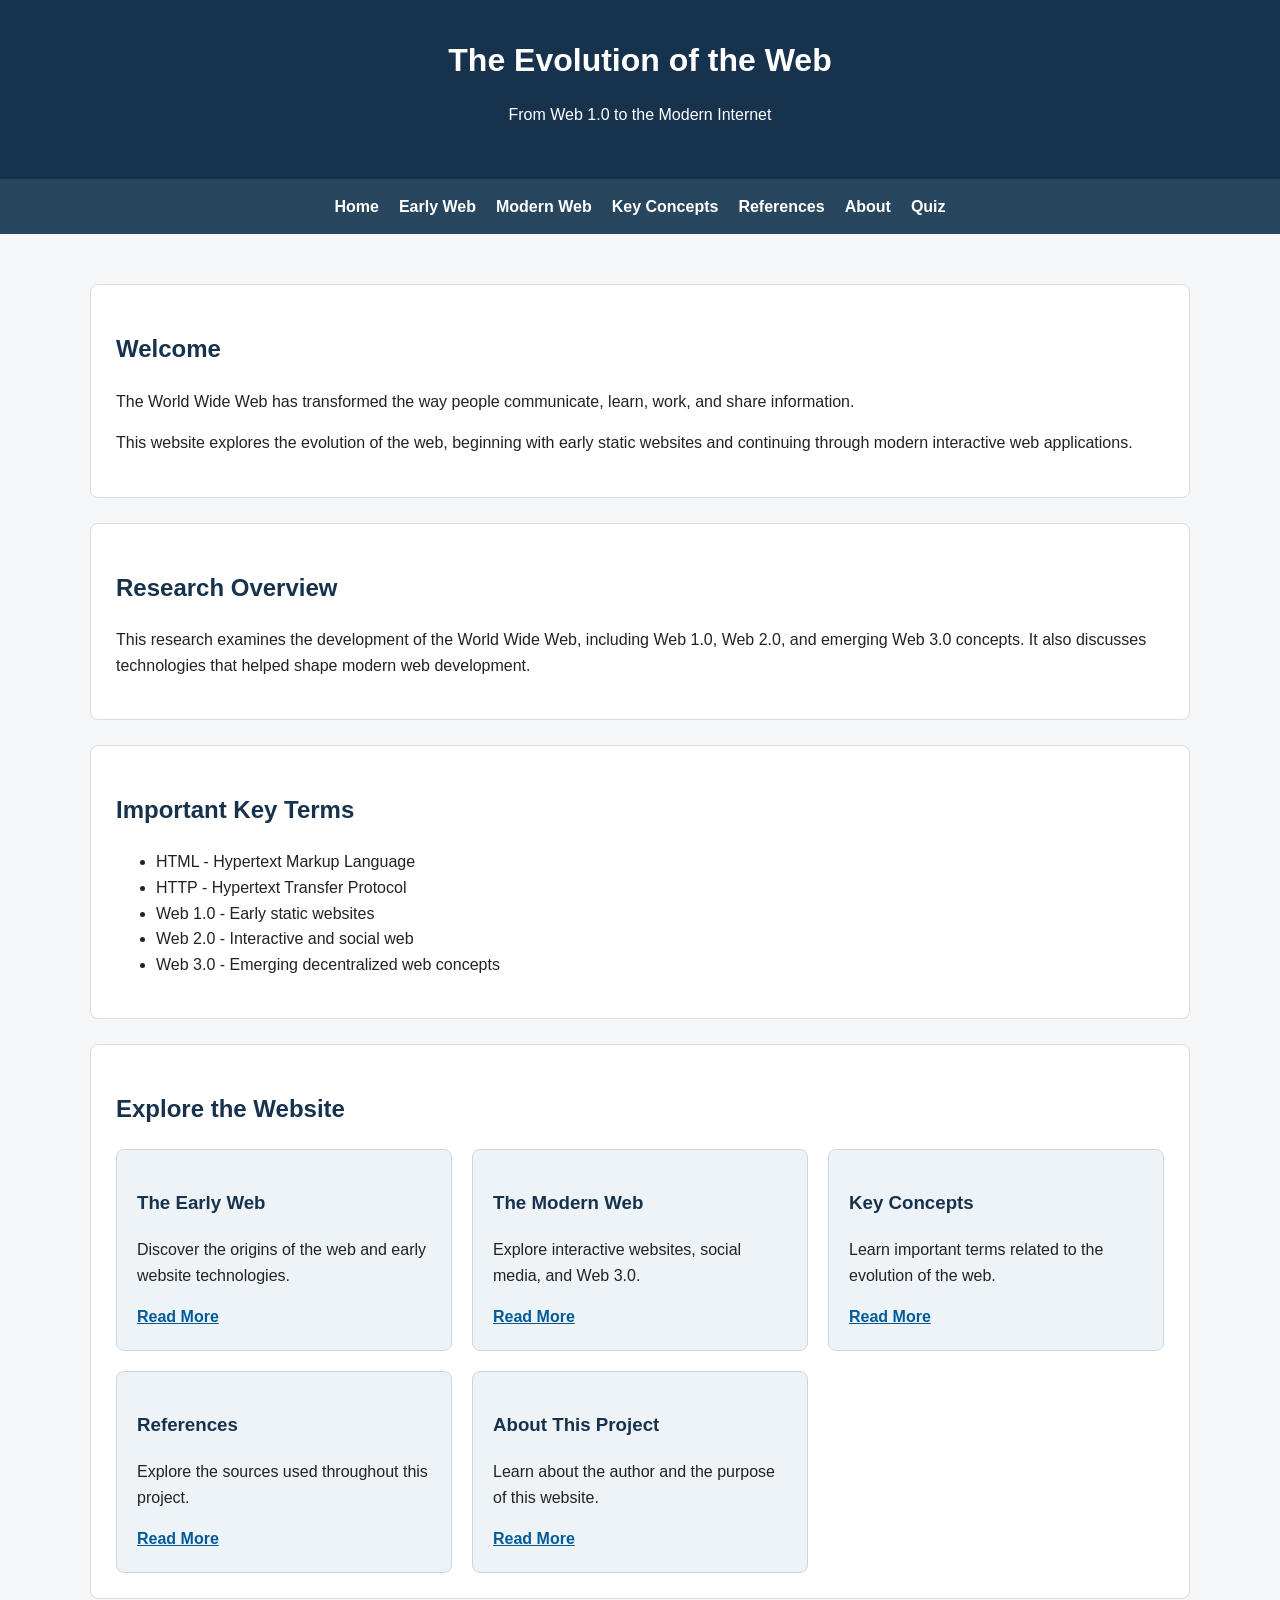
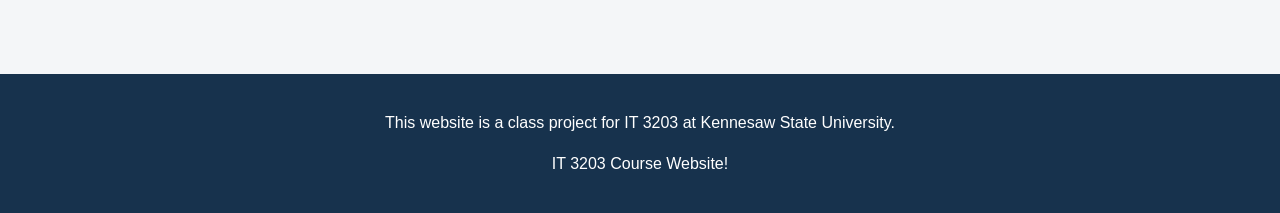
<file: index.html>
<!DOCTYPE html>
<html lang="en">
<head>
    <meta charset="UTF-8">
    <meta name="viewport"
          content="width=device-width, initial-scale=1.0">
    <title>Evolution of the Web | Home</title>
    <link rel="stylesheet" href="style.css">
</head>

<body>

    <!-- Website header and navigation -->
    <header>
        <h1>The Evolution of the Web</h1>
        <p>From Web 1.0 to the Modern Internet</p>
    </header>

    <nav aria-label="Main navigation">
        <a href="index.html">Home</a>
        <a href="early-web.html">Early Web</a>
        <a href="modern-web.html">Modern Web</a>
        <a href="concepts.html">Key Concepts</a>
        <a href="references.html">References</a>
        <a href="about.html">About</a>
        <a href="quiz.html">Quiz</a>

    </nav>

    <main>
        <!-- Introduction section -->
        <section class="intro">
            <h2>Welcome</h2>

            <p>
                The World Wide Web has transformed the
                way people communicate, learn, work,
                and share information.
            </p>

            <p>
                This website explores the evolution of
                the web, beginning with early static
                websites and continuing through modern
                interactive web applications.
            </p>
        </section>

        <!-- Research overview -->
        <section>
            <h2>Research Overview</h2>

            <p>
                This research examines the development
                of the World Wide Web, including Web 1.0,
                Web 2.0, and emerging Web 3.0 concepts.
                It also discusses technologies that
                helped shape modern web development.
            </p>
        </section>

        <!-- Key terms -->
        <section>
            <h2>Important Key Terms</h2>

            <ul>
                <li>HTML - Hypertext Markup Language</li>
                <li>HTTP - Hypertext Transfer Protocol</li>
                <li>Web 1.0 - Early static websites</li>
                <li>Web 2.0 - Interactive and social web</li>
                <li>Web 3.0 - Emerging decentralized
                    web concepts</li>
            </ul>
        </section>

        <!-- Table of contents -->
        <section>
            <h2>Explore the Website</h2>

            <div class="card-container">
                <article class="card">
                    <h3>The Early Web</h3>
                    <p>
                        Discover the origins of the web
                        and early website technologies.
                    </p>
                    <a href="early-web.html">Read More</a>
                </article>

                <article class="card">
                    <h3>The Modern Web</h3>
                    <p>
                        Explore interactive websites,
                        social media, and Web 3.0.
                    </p>
                    <a href="modern-web.html">Read More</a>
                </article>

                <article class="card">
                    <h3>Key Concepts</h3>
                    <p>
                        Learn important terms related
                        to the evolution of the web.
                    </p>
                    <a href="concepts.html">Read More</a>
                </article>

                <article class="card">
                    <h3>References</h3>
                    <p>
                        Explore the sources used
                        throughout this project.
                    </p>
                    <a href="references.html">Read More</a>
                </article>

                <article class="card">
                    <h3>About This Project</h3>
                    <p>
                        Learn about the author and
                        the purpose of this website.
                    </p>
                    <a href="about.html">Read More</a>
                </article>
            </div>
        </section>
    </main>

    <!-- Footer -->
    <footer>
        <p>
            This website is a class project for
            IT 3203 at Kennesaw State University.
        </p>
        <p>
         
                IT 3203 Course Website!
            
        </p>
    </footer>

</body>
</html>
</file>
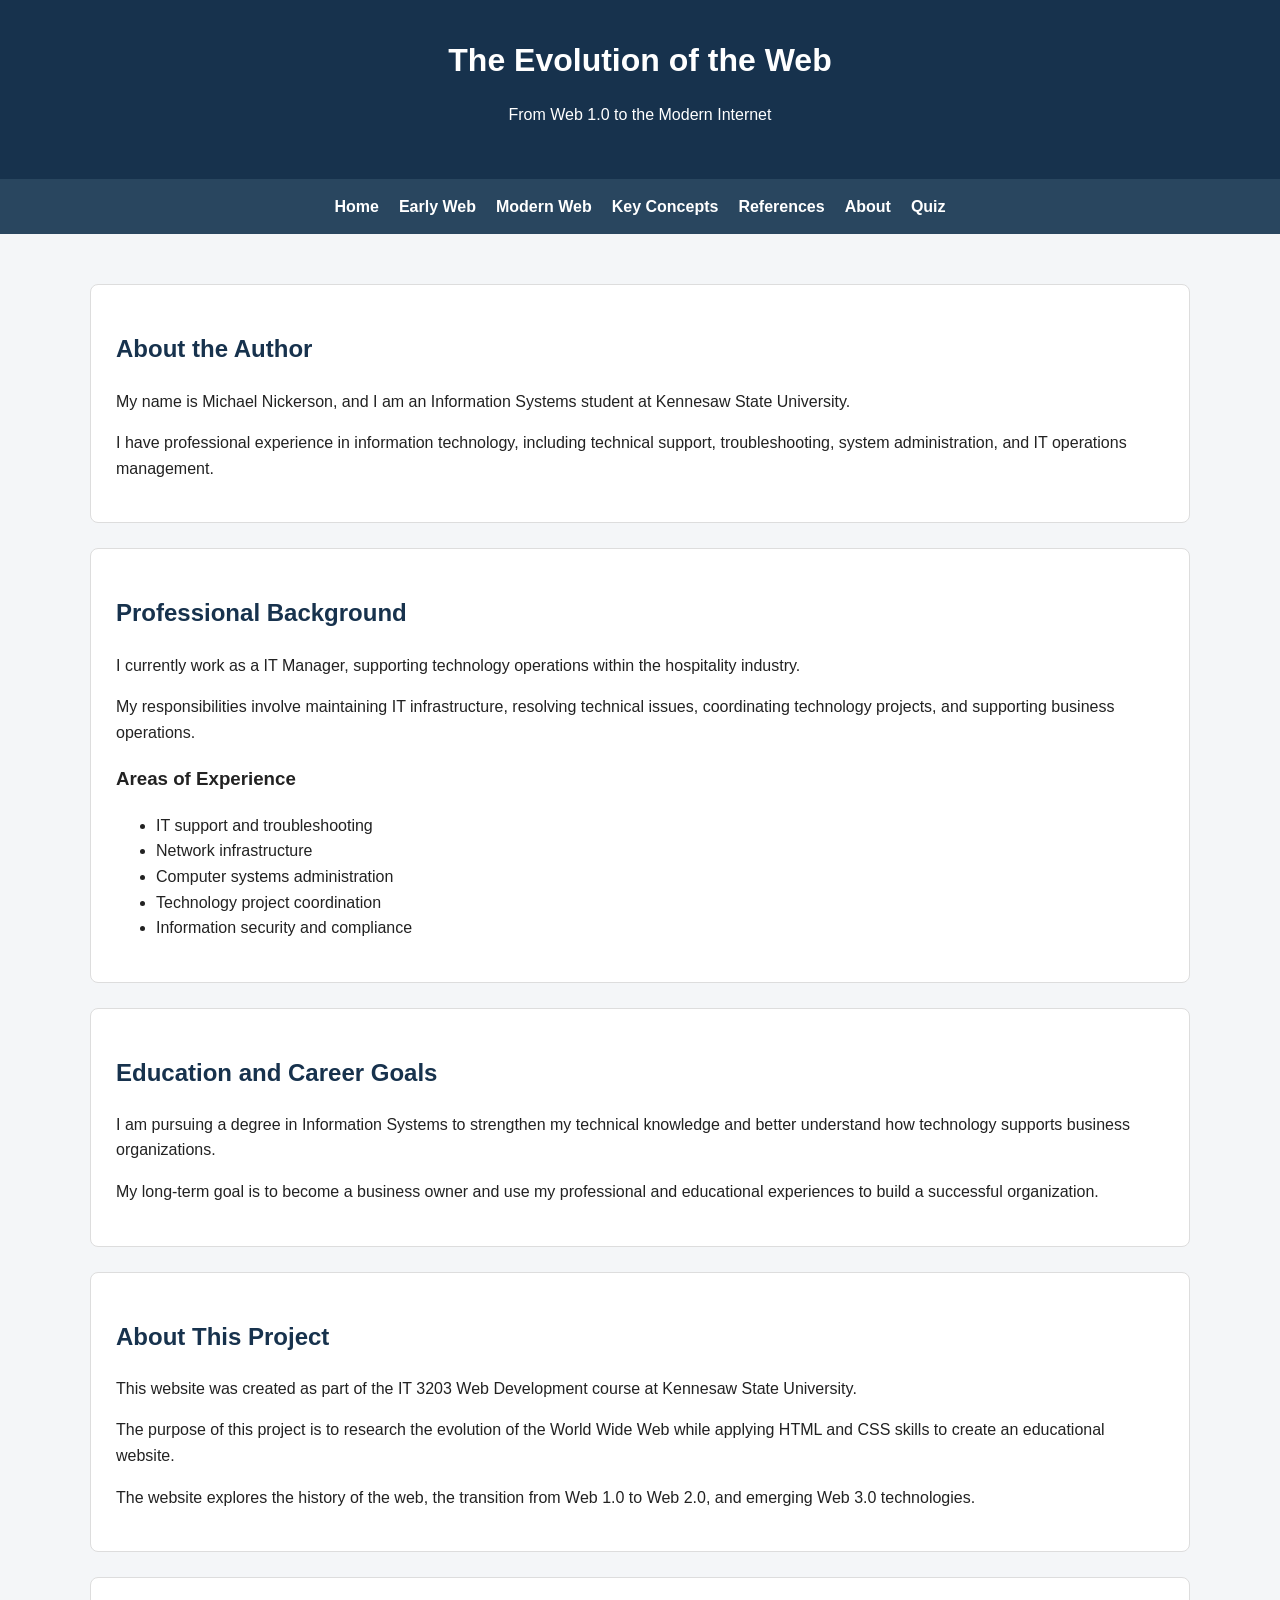
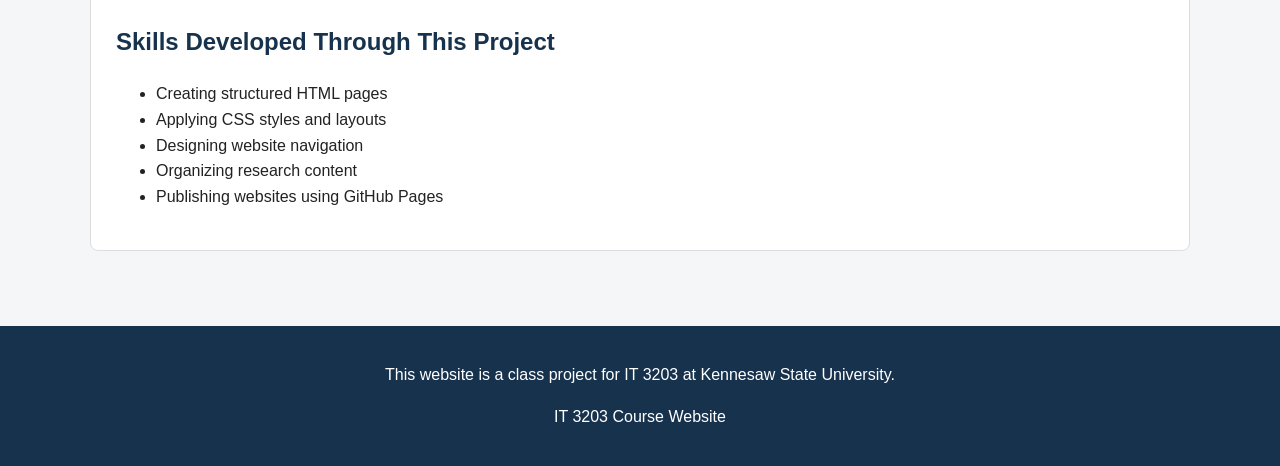
<file: about.html>
<!DOCTYPE html>
<html lang="en">
<head>
    <meta charset="UTF-8">
    <meta name="viewport"
          content="width=device-width, initial-scale=1.0">
    <title>About Me | Evolution of the Web</title>
    <link rel="stylesheet" href="style.css">
</head>

<body>

    <!-- Website header -->
    <header>
        <h1>The Evolution of the Web</h1>
        <p>From Web 1.0 to the Modern Internet</p>
    </header>

    <!-- Consistent navigation -->
    <nav aria-label="Main navigation">
        <a href="index.html">Home</a>
        <a href="early-web.html">Early Web</a>
        <a href="modern-web.html">Modern Web</a>
        <a href="concepts.html">Key Concepts</a>
        <a href="references.html">References</a>
        <a href="about.html">About</a>
        <a href="quiz.html">Quiz</a>

    </nav>

    <main>

        <!-- Personal introduction -->
        <section>
            <h2>About the Author</h2>

            <p>
                My name is Michael Nickerson, and I am
                an Information Systems student at
                Kennesaw State University.
            </p>

            <p>
                I have professional experience in
                information technology, including
                technical support, troubleshooting,
                system administration, and IT
                operations management.
            </p>
        </section>

        <!-- Professional background -->
        <section>
            <h2>Professional Background</h2>

            <p>
                I currently work as a IT
                Manager, supporting technology
                operations within the hospitality
                industry.
            </p>

            <p>
                My responsibilities involve
                maintaining IT infrastructure,
                resolving technical issues,
                coordinating technology projects,
                and supporting business operations.
            </p>

            <h3>Areas of Experience</h3>

            <ul>
                <li>IT support and troubleshooting</li>
                <li>Network infrastructure</li>
                <li>Computer systems administration</li>
                <li>Technology project coordination</li>
                <li>Information security and compliance</li>
            </ul>
        </section>

        <!-- Education and goals -->
        <section>
            <h2>Education and Career Goals</h2>

            <p>
                I am pursuing a degree in
                Information Systems to strengthen
                my technical knowledge and better
                understand how technology supports
                business organizations.
            </p>

            <p>
                My long-term goal is to become
                a business owner and use my
                professional and educational
                experiences to build a
                successful organization.
            </p>
        </section>

        <!-- Project information -->
        <section>
            <h2>About This Project</h2>

            <p>
                This website was created as part
                of the IT 3203 Web Development
                course at Kennesaw State University.
            </p>

            <p>
                The purpose of this project is to
                research the evolution of the
                World Wide Web while applying
                HTML and CSS skills to create
                an educational website.
            </p>

            <p>
                The website explores the history
                of the web, the transition from
                Web 1.0 to Web 2.0, and emerging
                Web 3.0 technologies.
            </p>
        </section>

        <!-- Skills learned -->
        <section>
            <h2>Skills Developed Through This Project</h2>

            <ul>
                <li>Creating structured HTML pages</li>
                <li>Applying CSS styles and layouts</li>
                <li>Designing website navigation</li>
                <li>Organizing research content</li>
                <li>Publishing websites using GitHub Pages</li>
            </ul>
        </section>

    </main>

    <!--footer -->
    <footer>
        <p>
            This website is a class project for
            IT 3203 at Kennesaw State University.
        </p>

        <p>
            
                IT 3203 Course Website
            
        </p>
    </footer>

</body>
</html>
</file>
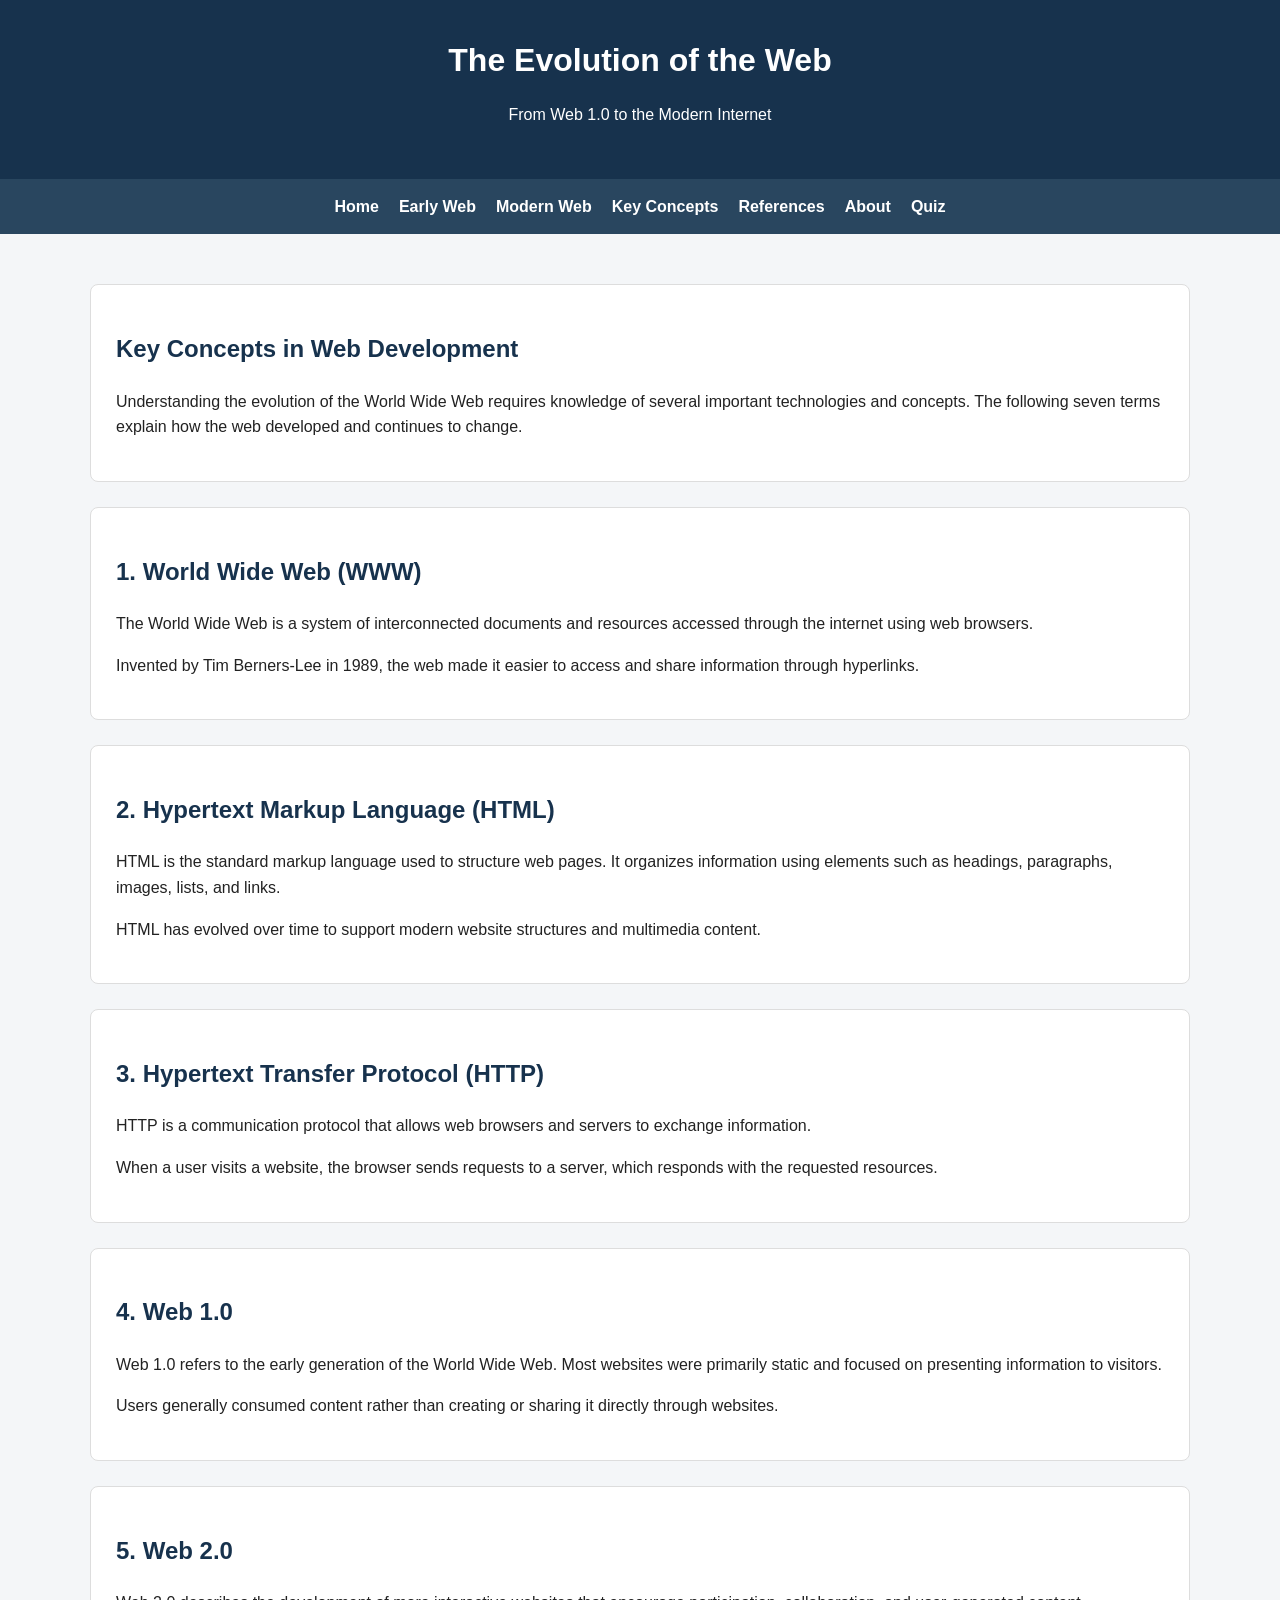
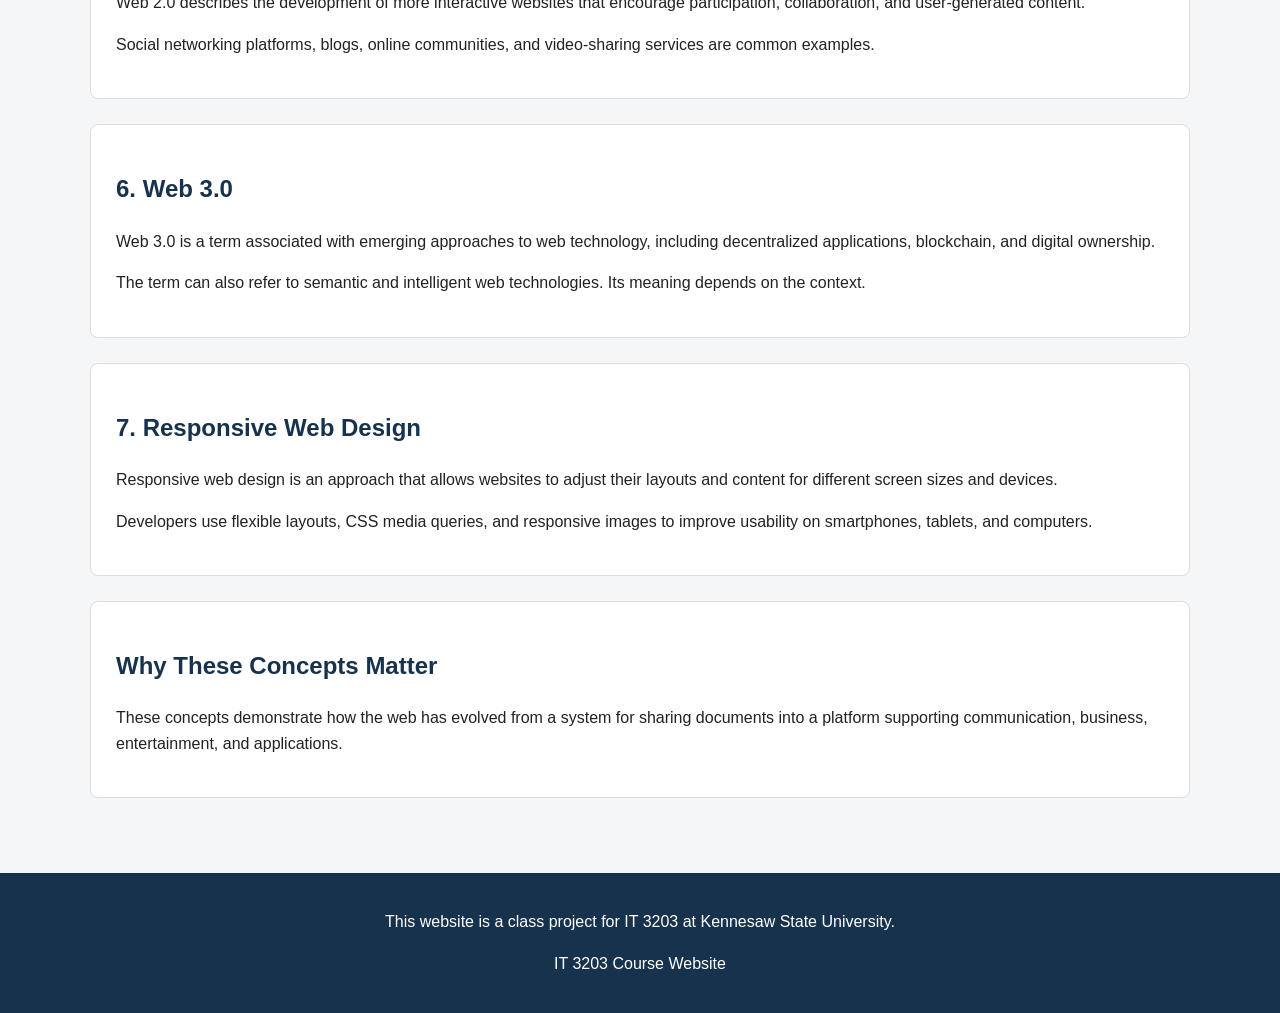
<file: concepts.html>
<!DOCTYPE html>
<html lang="en">
<head>
    <meta charset="UTF-8">
    <meta name="viewport"
          content="width=device-width, initial-scale=1.0">
    <title>Key Concepts | Evolution of the Web</title>
    <link rel="stylesheet" href="style.css">
</head>

<body>

    <!-- Website header -->
    <header>
        <h1>The Evolution of the Web</h1>
        <p>From Web 1.0 to the Modern Internet</p>
    </header>

    <!-- Navigation menu -->
    <nav aria-label="Main navigation">
        <a href="index.html">Home</a>
        <a href="early-web.html">Early Web</a>
        <a href="modern-web.html">Modern Web</a>
        <a href="concepts.html">Key Concepts</a>
        <a href="references.html">References</a>
        <a href="about.html">About</a>
        <a href="quiz.html">Quiz</a>

    </nav>

    <main>

        <!-- Page introduction -->
        <section>
            <h2>Key Concepts in Web Development</h2>

            <p>
                Understanding the evolution of the
                World Wide Web requires knowledge of
                several important technologies and
                concepts. The following seven terms
                explain how the web developed and
                continues to change.
            </p>
        </section>

        <!-- Concept 1 -->
        <section>
            <h2>1. World Wide Web (WWW)</h2>

            <p>
                The World Wide Web is a system of
                interconnected documents and
                resources accessed through the
                internet using web browsers.
            </p>

            <p>
                Invented by Tim Berners-Lee in 1989,
                the web made it easier to access
                and share information through
                hyperlinks.
            </p>
        </section>

        <!-- Concept 2 -->
        <section>
            <h2>2. Hypertext Markup Language (HTML)</h2>

            <p>
                HTML is the standard markup language
                used to structure web pages. It
                organizes information using elements
                such as headings, paragraphs,
                images, lists, and links.
            </p>

            <p>
                HTML has evolved over time to support
                modern website structures and
                multimedia content.
            </p>
        </section>

        <!-- Concept 3 -->
        <section>
            <h2>3. Hypertext Transfer Protocol (HTTP)</h2>

            <p>
                HTTP is a communication protocol
                that allows web browsers and
                servers to exchange information.
            </p>

            <p>
                When a user visits a website,
                the browser sends requests to
                a server, which responds with
                the requested resources.
            </p>
        </section>

        <!-- Concept 4 -->
        <section>
            <h2>4. Web 1.0</h2>

            <p>
                Web 1.0 refers to the early
                generation of the World Wide Web.
                Most websites were primarily
                static and focused on presenting
                information to visitors.
            </p>

            <p>
                Users generally consumed content
                rather than creating or sharing
                it directly through websites.
            </p>
        </section>

        <!-- Concept 5 -->
        <section>
            <h2>5. Web 2.0</h2>

            <p>
                Web 2.0 describes the development
                of more interactive websites
                that encourage participation,
                collaboration, and user-generated
                content.
            </p>

            <p>
                Social networking platforms,
                blogs, online communities,
                and video-sharing services
                are common examples.
            </p>
        </section>

        <!-- Concept 6 -->
        <section>
            <h2>6. Web 3.0</h2>

            <p>
                Web 3.0 is a term associated
                with emerging approaches to
                web technology, including
                decentralized applications,
                blockchain, and digital ownership.
            </p>

            <p>
                The term can also refer to
                semantic and intelligent web
                technologies. Its meaning
                depends on the context.
            </p>
        </section>

        <!-- Concept 7 -->
        <section>
            <h2>7. Responsive Web Design</h2>

            <p>
                Responsive web design is an
                approach that allows websites
                to adjust their layouts and
                content for different screen
                sizes and devices.
            </p>

            <p>
                Developers use flexible layouts,
                CSS media queries, and responsive
                images to improve usability on
                smartphones, tablets, and computers.
            </p>
        </section>

        <!-- Summary -->
        <section>
            <h2>Why These Concepts Matter</h2>

            <p>
                These concepts demonstrate how
                the web has evolved from a
                system for sharing documents
                into a platform supporting
                communication, business,
                entertainment, and applications.
            </p>
        </section>

    </main>

    <!--footer -->
    <footer>
        <p>
            This website is a class project for
            IT 3203 at Kennesaw State University.
        </p>

        <p>
            
                IT 3203 Course Website
            
        </p>
    </footer>

</body>
</html>
</file>
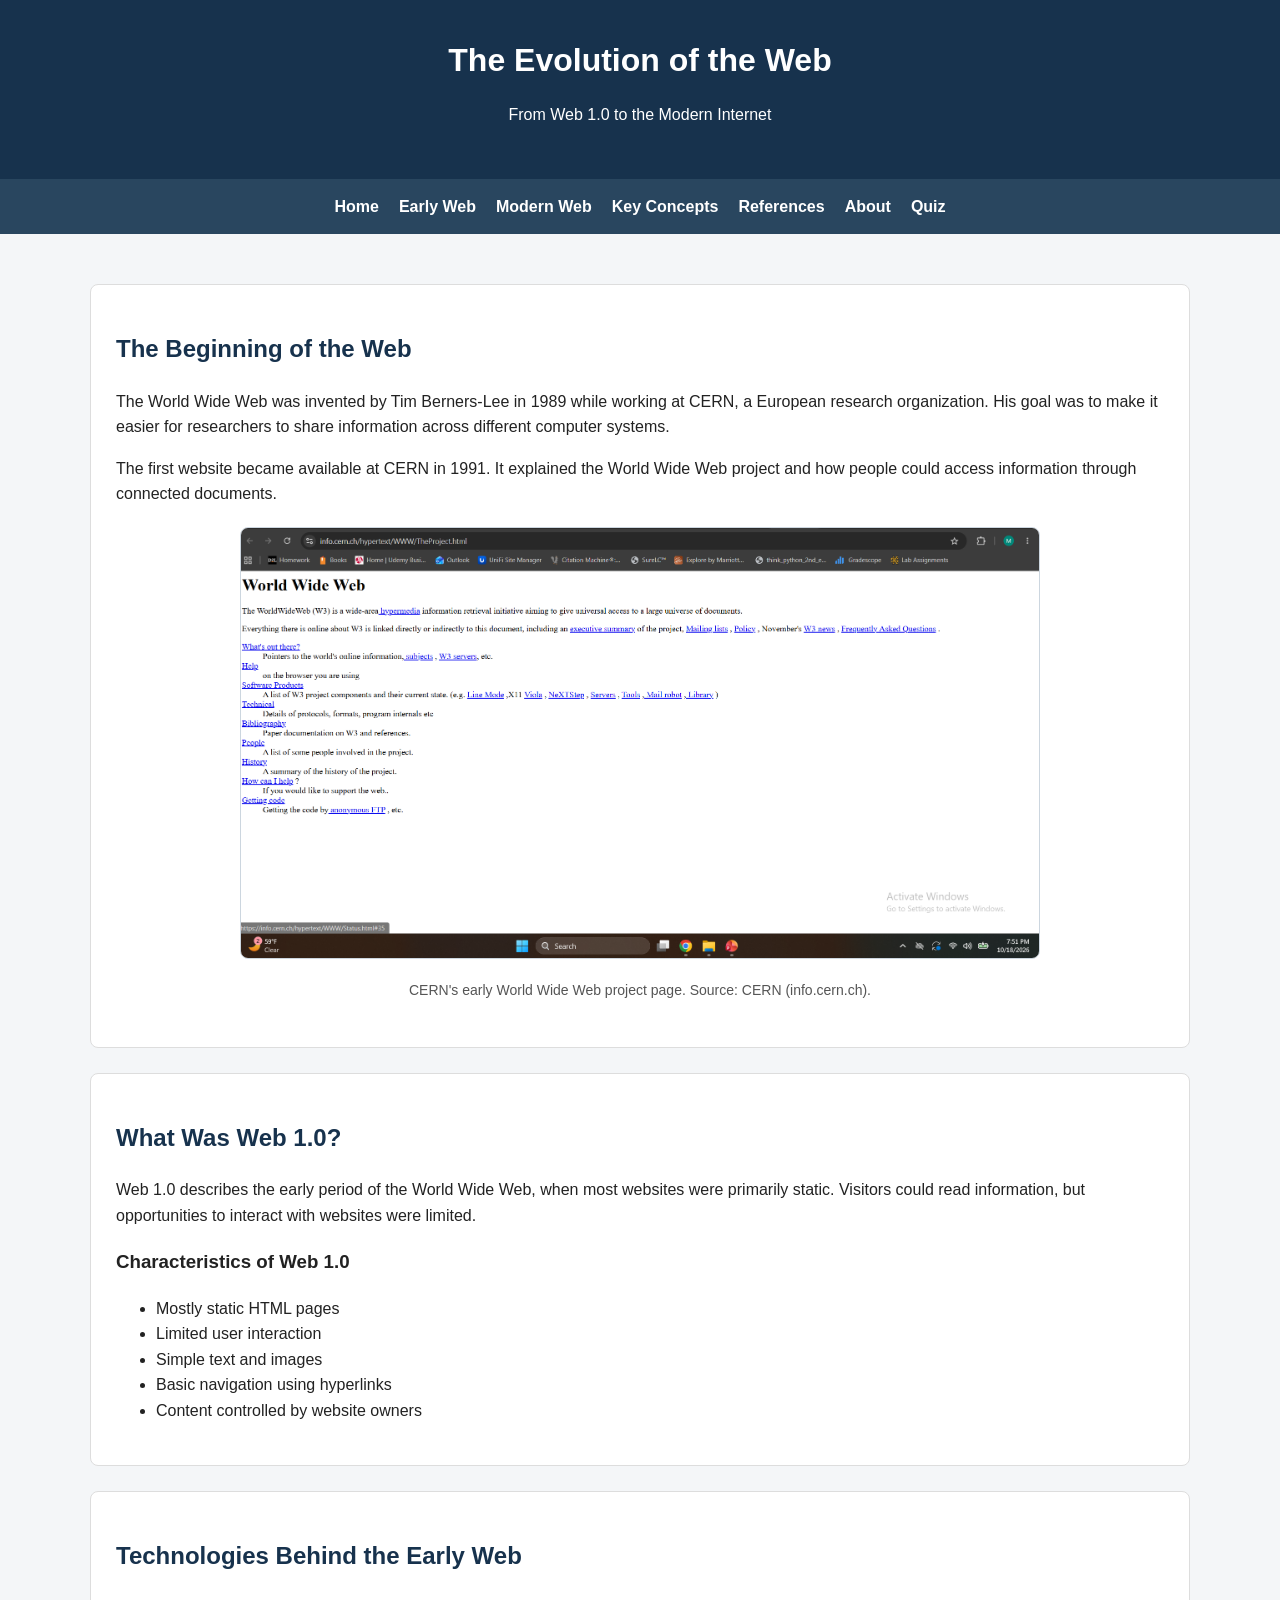
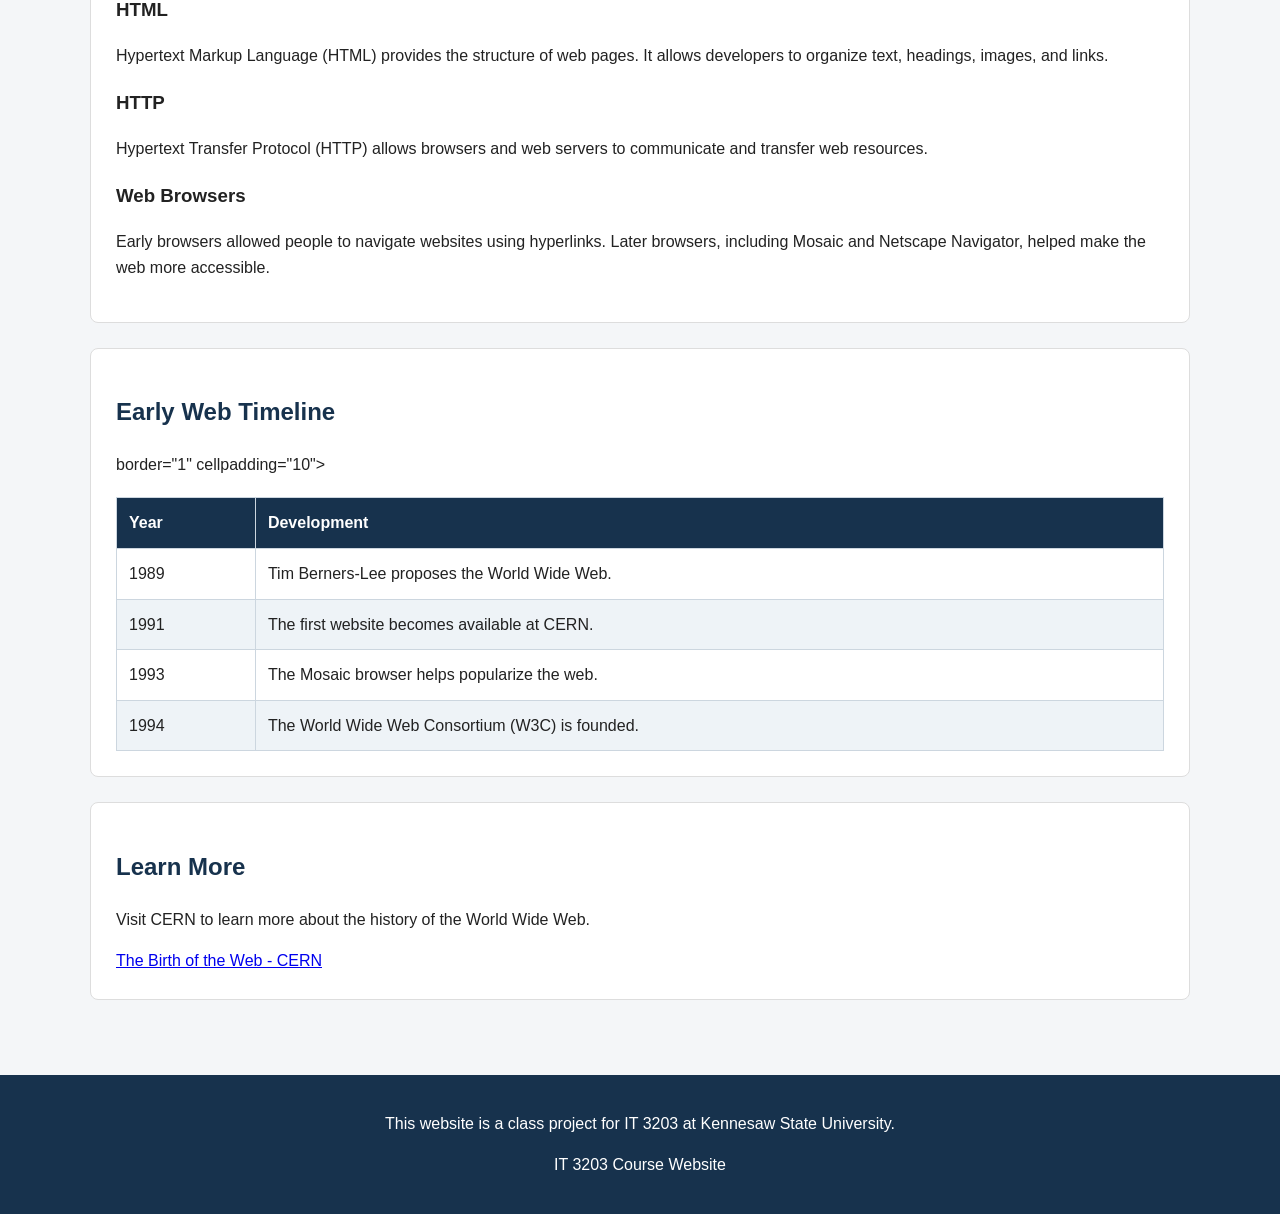
<file: early-web.html>
<!DOCTYPE html>
<html lang="en">
<head>
    <meta charset="UTF-8">
    <meta name="viewport"
          content="width=device-width, initial-scale=1.0">
    <title>The Early Web | Evolution of the Web</title>
    <link rel="stylesheet" href="style.css">
</head>

<body>

    <!-- Website header -->
    <header>
        <h1>The Evolution of the Web</h1>
        <p>From Web 1.0 to the Modern Internet</p>
    </header>

    <!-- Main navigation menu -->
    <nav aria-label="Main navigation">
        <a href="index.html">Home</a>
        <a href="early-web.html">Early Web</a>
        <a href="modern-web.html">Modern Web</a>
        <a href="concepts.html">Key Concepts</a>
        <a href="references.html">References</a>
        <a href="about.html">About</a>
        <a href="quiz.html">Quiz</a>

    </nav>

    <main>

        <!-- Introduction -->
        <section>
            <h2 id="main-title">The Beginning of the Web</h2>

            <p>
                The World Wide Web was invented by
                Tim Berners-Lee in 1989 while working
                at CERN, a European research organization.
                His goal was to make it easier for
                researchers to share information
                across different computer systems.
            </p>

            <p>
                The first website became available
                at CERN in 1991. It explained the
                World Wide Web project and how
                people could access information
                through connected documents.
                
<!-- Screenshot of CERN's early website -->
<figure>
    <img src="images/first-website.png"
         alt="CERN's early World Wide Web website"
         class="web-image">

    <figcaption>
        CERN's early World Wide Web project page.
        Source: CERN (info.cern.ch).
    </figcaption>
</figure>

           
        </section>

        <!-- Web 1.0 -->
        <section>
            <h2>What Was Web 1.0?</h2>

            <p>
                Web 1.0 describes the early period
                of the World Wide Web, when most
                websites were primarily static.
                Visitors could read information,
                but opportunities to interact
                with websites were limited.
            </p>

            <h3>Characteristics of Web 1.0</h3>

            <ul>
                <li>Mostly static HTML pages</li>
                <li>Limited user interaction</li>
                <li>Simple text and images</li>
                <li>Basic navigation using hyperlinks</li>
                <li>Content controlled by website owners</li>
            </ul>
        </section>

        <!-- Early web technologies -->
        <section>
            <h2>Technologies Behind the Early Web</h2>

            <h3>HTML</h3>
            <p>
                Hypertext Markup Language (HTML)
                provides the structure of web pages.
                It allows developers to organize
                text, headings, images, and links.
            </p>

            <h3>HTTP</h3>
            <p>
                Hypertext Transfer Protocol (HTTP)
                allows browsers and web servers
                to communicate and transfer
                web resources.
            </p>

            <h3>Web Browsers</h3>
            <p>
                Early browsers allowed people
                to navigate websites using
                hyperlinks. Later browsers,
                including Mosaic and Netscape
                Navigator, helped make the
                web more accessible.
            </p>
        </section>

        <!-- Historical timeline -->
        <section>
            <h2>Early Web Timeline</h2>

            <table> border="1" cellpadding="10">
                <thead>
                    <tr>
                        <th>Year</th>
                        <th>Development</th>
                    </tr>
                </thead>

                <tbody>
                    <tr>
                        <td>1989</td>
                        <td>
                            Tim Berners-Lee proposes
                            the World Wide Web.
                        </td>
                    </tr>

                    <tr>
                        <td>1991</td>
                        <td>
                            The first website becomes
                            available at CERN.
                        </td>
                    </tr>

                    <tr>
                        <td>1993</td>
                        <td>
                            The Mosaic browser helps
                            popularize the web.
                        </td>
                    </tr>

                    <tr>
                        <td>1994</td>
                        <td>
                            The World Wide Web
                            Consortium (W3C) is founded.
                        </td>
                    </tr>
                </tbody>
            </table>
        </section>

        <!-- Further reading -->
        <section>
            <h2>Learn More</h2>

            <p>
                Visit CERN to learn more about
                the history of the World Wide Web.
            </p>

            <a href="https://home.cern/science/computing/the-birth-of-the-web/short-history-web/"
               target="_blank"
               rel="noopener noreferrer">
                The Birth of the Web - CERN
            </a>
        </section>

    </main>

    <!--footer -->
    <footer>
        <p>
            This website is a class project for
            IT 3203 at Kennesaw State University.
        </p>

        <p>
        
                IT 3203 Course Website
            
        </p>
    </footer>

</body>
</html>
</file>
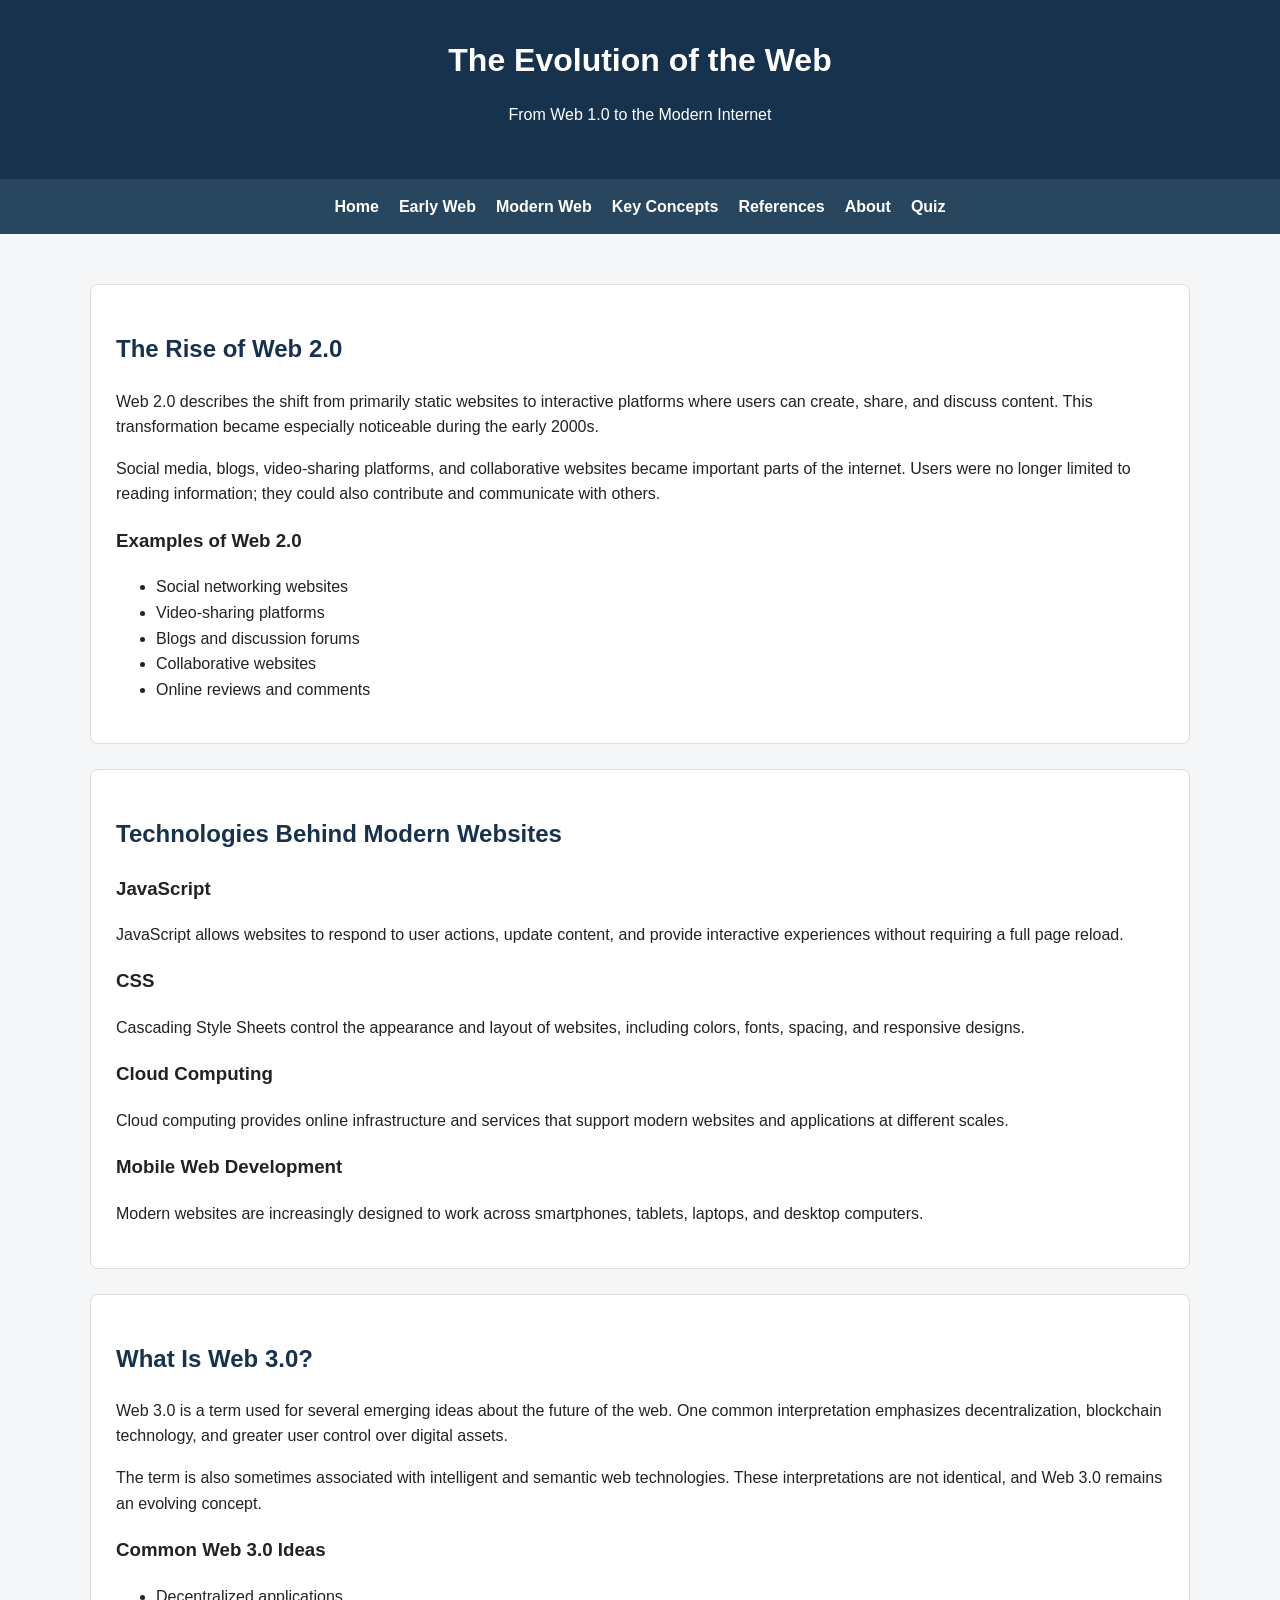
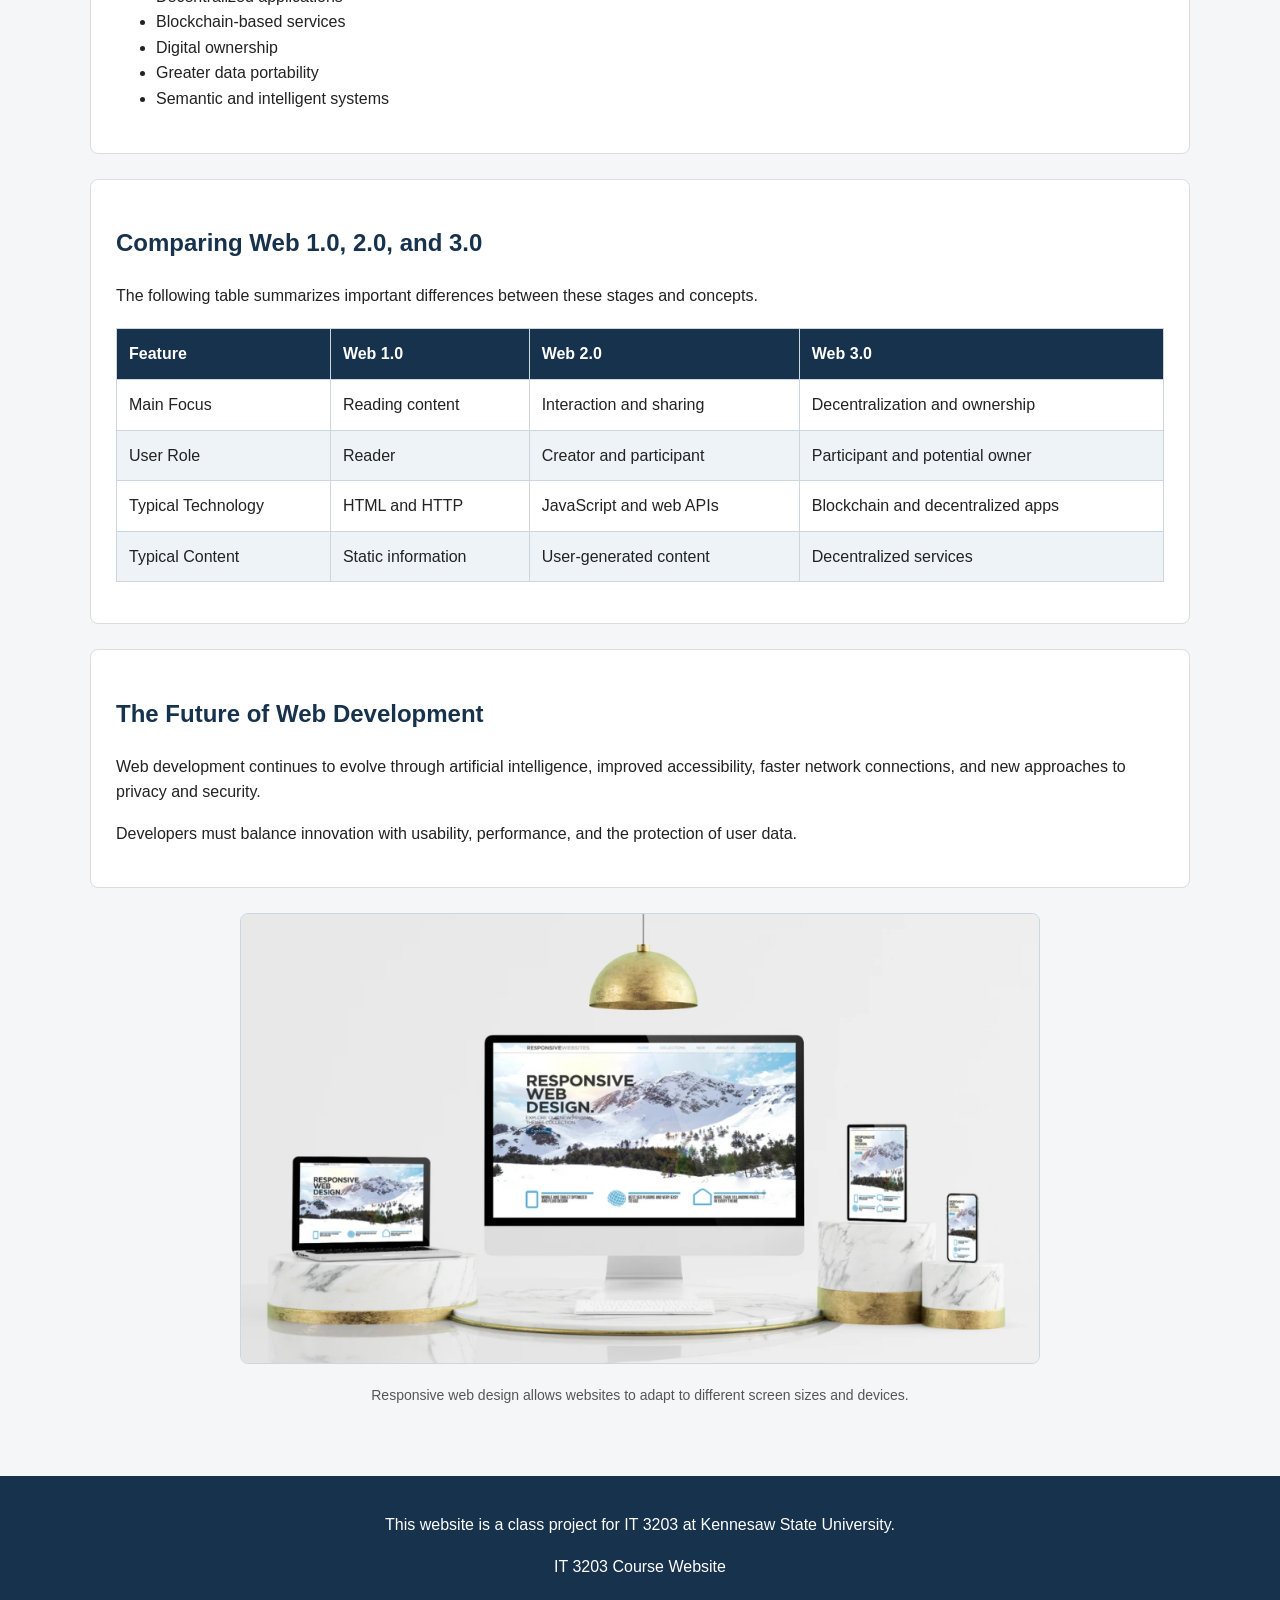
<file: modern-web.html>
<!DOCTYPE html>
<html lang="en">
<head>
    <meta charset="UTF-8">
    <meta name="viewport"
          content="width=device-width, initial-scale=1.0">
    <title>The Modern Web | Evolution of the Web</title>
    <link rel="stylesheet" href="style.css">
</head>

<body>

    <!-- Website header -->
    <header>
        <h1>The Evolution of the Web</h1>
        <p>From Web 1.0 to the Modern Internet</p>
    </header>

    <!-- Consistent navigation menu -->
    <nav aria-label="Main navigation">
        <a href="index.html">Home</a>
        <a href="early-web.html">Early Web</a>
        <a href="modern-web.html">Modern Web</a>
        <a href="concepts.html">Key Concepts</a>
        <a href="references.html">References</a>
        <a href="about.html">About</a>
        <a href="quiz.html">Quiz</a>

    </nav>

    <main>

        <!-- Web 2.0 introduction -->
        <section>
            <h2>The Rise of Web 2.0</h2>

            <p>
                Web 2.0 describes the shift from
                primarily static websites to
                interactive platforms where users
                can create, share, and discuss content.
                This transformation became especially
                noticeable during the early 2000s.
            </p>

            <p>
                Social media, blogs, video-sharing
                platforms, and collaborative websites
                became important parts of the internet.
                Users were no longer limited to reading
                information; they could also contribute
                and communicate with others.
            </p>

            <h3>Examples of Web 2.0</h3>

            <ul>
                <li>Social networking websites</li>
                <li>Video-sharing platforms</li>
                <li>Blogs and discussion forums</li>
                <li>Collaborative websites</li>
                <li>Online reviews and comments</li>
            </ul>
        </section>

        <!-- Modern web technologies -->
        <section>
            <h2>Technologies Behind Modern Websites</h2>

            <h3>JavaScript</h3>
            <p>
                JavaScript allows websites to respond
                to user actions, update content, and
                provide interactive experiences without
                requiring a full page reload.
            </p>

            <h3>CSS</h3>
            <p>
                Cascading Style Sheets control the
                appearance and layout of websites,
                including colors, fonts, spacing,
                and responsive designs.
            </p>

            <h3>Cloud Computing</h3>
            <p>
                Cloud computing provides online
                infrastructure and services that
                support modern websites and
                applications at different scales.
            </p>

            <h3>Mobile Web Development</h3>
            <p>
                Modern websites are increasingly
                designed to work across smartphones,
                tablets, laptops, and desktop computers.
            </p>
        </section>

        <!-- Web 3.0 -->
        <section>
            <h2>What Is Web 3.0?</h2>

            <p>
                Web 3.0 is a term used for several
                emerging ideas about the future of
                the web. One common interpretation
                emphasizes decentralization,
                blockchain technology, and greater
                user control over digital assets.
            </p>

            <p>
                The term is also sometimes associated
                with intelligent and semantic web
                technologies. These interpretations
                are not identical, and Web 3.0
                remains an evolving concept.
            </p>

            <h3>Common Web 3.0 Ideas</h3>

            <ul>
                <li>Decentralized applications</li>
                <li>Blockchain-based services</li>
                <li>Digital ownership</li>
                <li>Greater data portability</li>
                <li>Semantic and intelligent systems</li>
            </ul>
        </section>

        <!-- Comparison table -->
        <section>
            <h2>Comparing Web 1.0, 2.0, and 3.0</h2>

            <p>
                The following table summarizes
                important differences between
                these stages and concepts.
            </p>

            <table>
                <thead>
                    <tr>
                        <th>Feature</th>
                        <th>Web 1.0</th>
                        <th>Web 2.0</th>
                        <th>Web 3.0</th>
                    </tr>
                </thead>

                <tbody>
                    <tr>
                        <td>Main Focus</td>
                        <td>Reading content</td>
                        <td>Interaction and sharing</td>
                        <td>Decentralization and ownership</td>
                    </tr>

                    <tr>
                        <td>User Role</td>
                        <td>Reader</td>
                        <td>Creator and participant</td>
                        <td>Participant and potential owner</td>
                    </tr>

                    <tr>
                        <td>Typical Technology</td>
                        <td>HTML and HTTP</td>
                        <td>JavaScript and web APIs</td>
                        <td>Blockchain and decentralized apps</td>
                    </tr>

                    <tr>
                        <td>Typical Content</td>
                        <td>Static information</td>
                        <td>User-generated content</td>
                        <td>Decentralized services</td>
                    </tr>
                </tbody>
            </table>

            <p>
             
            </p>
        </section>

        <!-- Future of the web -->
        <section>
            <h2>The Future of Web Development</h2>

            <p>
                Web development continues to evolve
                through artificial intelligence,
                improved accessibility, faster
                network connections, and new
                approaches to privacy and security.
            </p>

            <p>
                Developers must balance innovation
                with usability, performance,
                and the protection of user data.
            </p>
        </section>

<!-- Modern responsive web design illustration -->
<figure>
    <img src="images/responsive-design.png"
         alt="Responsive website layouts on desktop, tablet, and smartphone"
         class="web-image">

    <figcaption>
        Responsive web design allows websites
        to adapt to different screen sizes
        and devices.
    </figcaption>
</figure>

    </main>

    <!--footer -->
    <footer>
        <p>
            This website is a class project for
            IT 3203 at Kennesaw State University.
        </p>

        <p>
           
                IT 3203 Course Website
            
        </p>
    </footer>

</body>
</html>
</file>
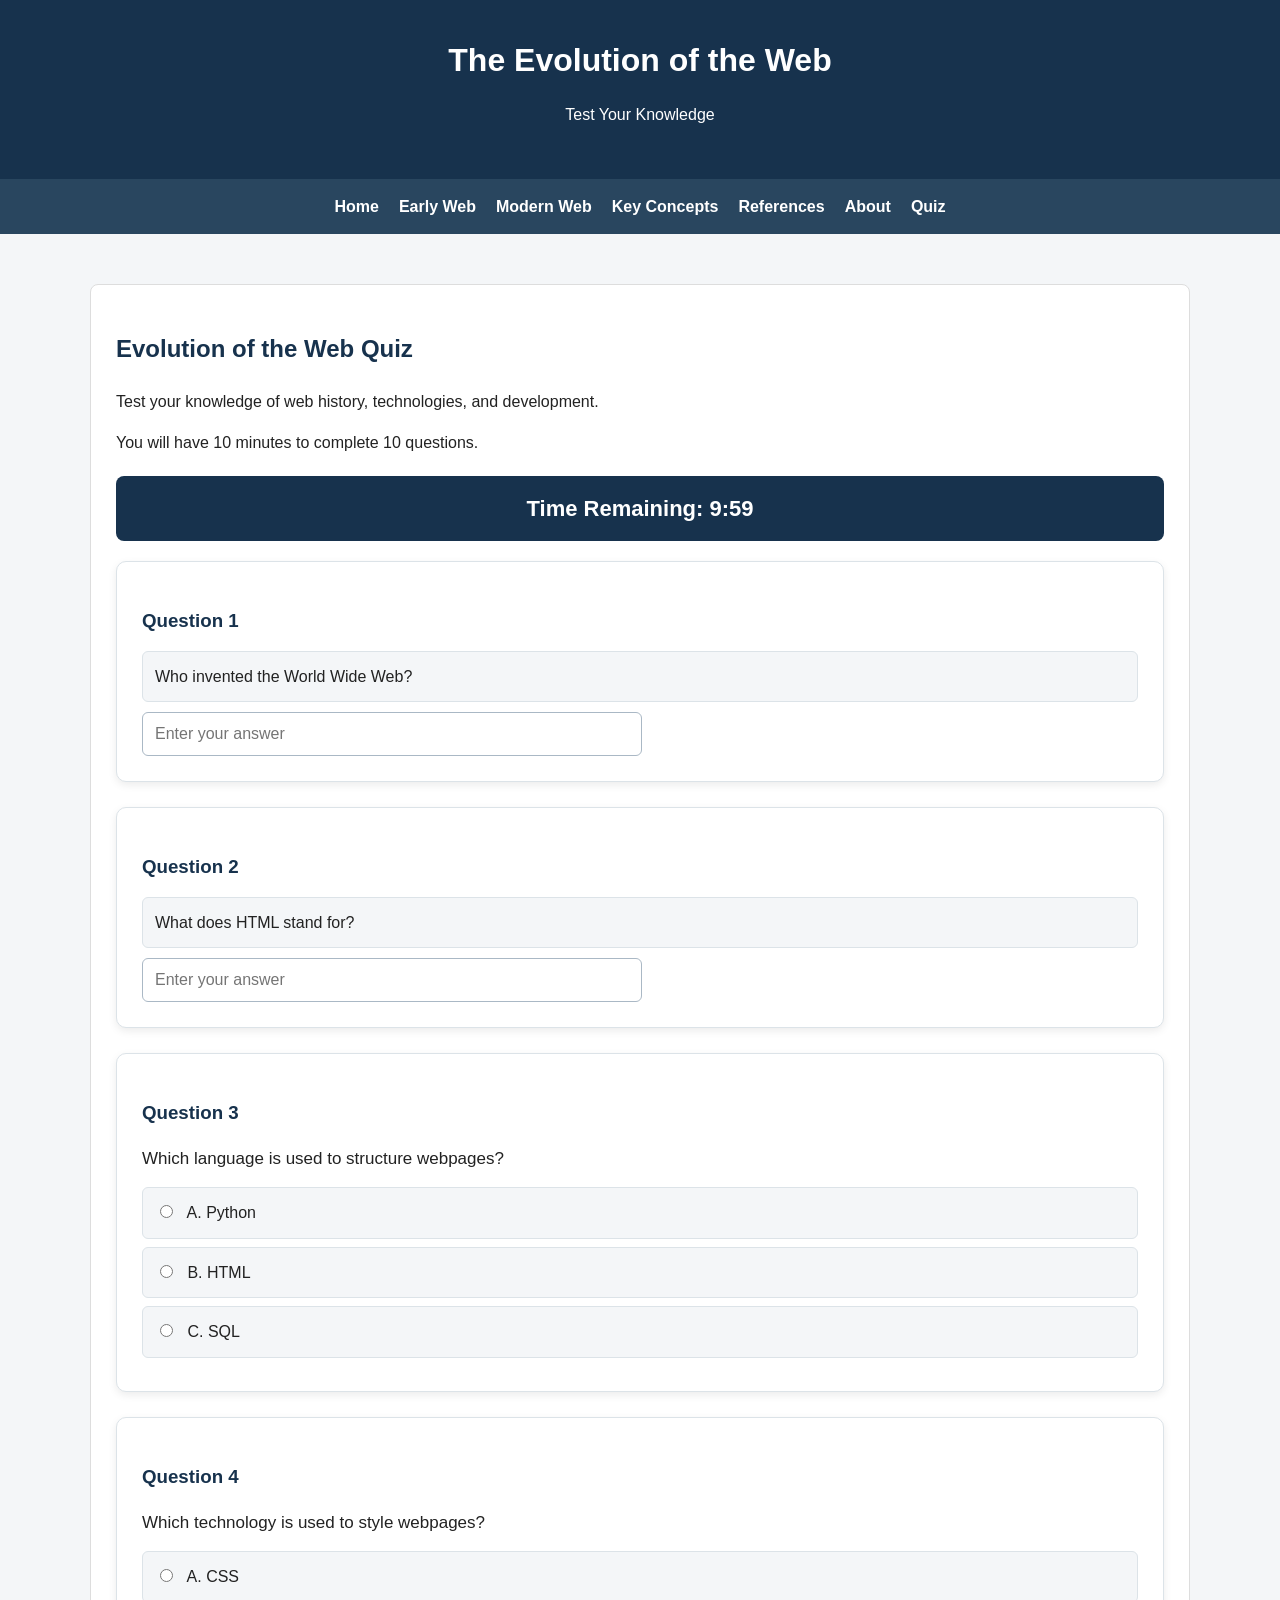
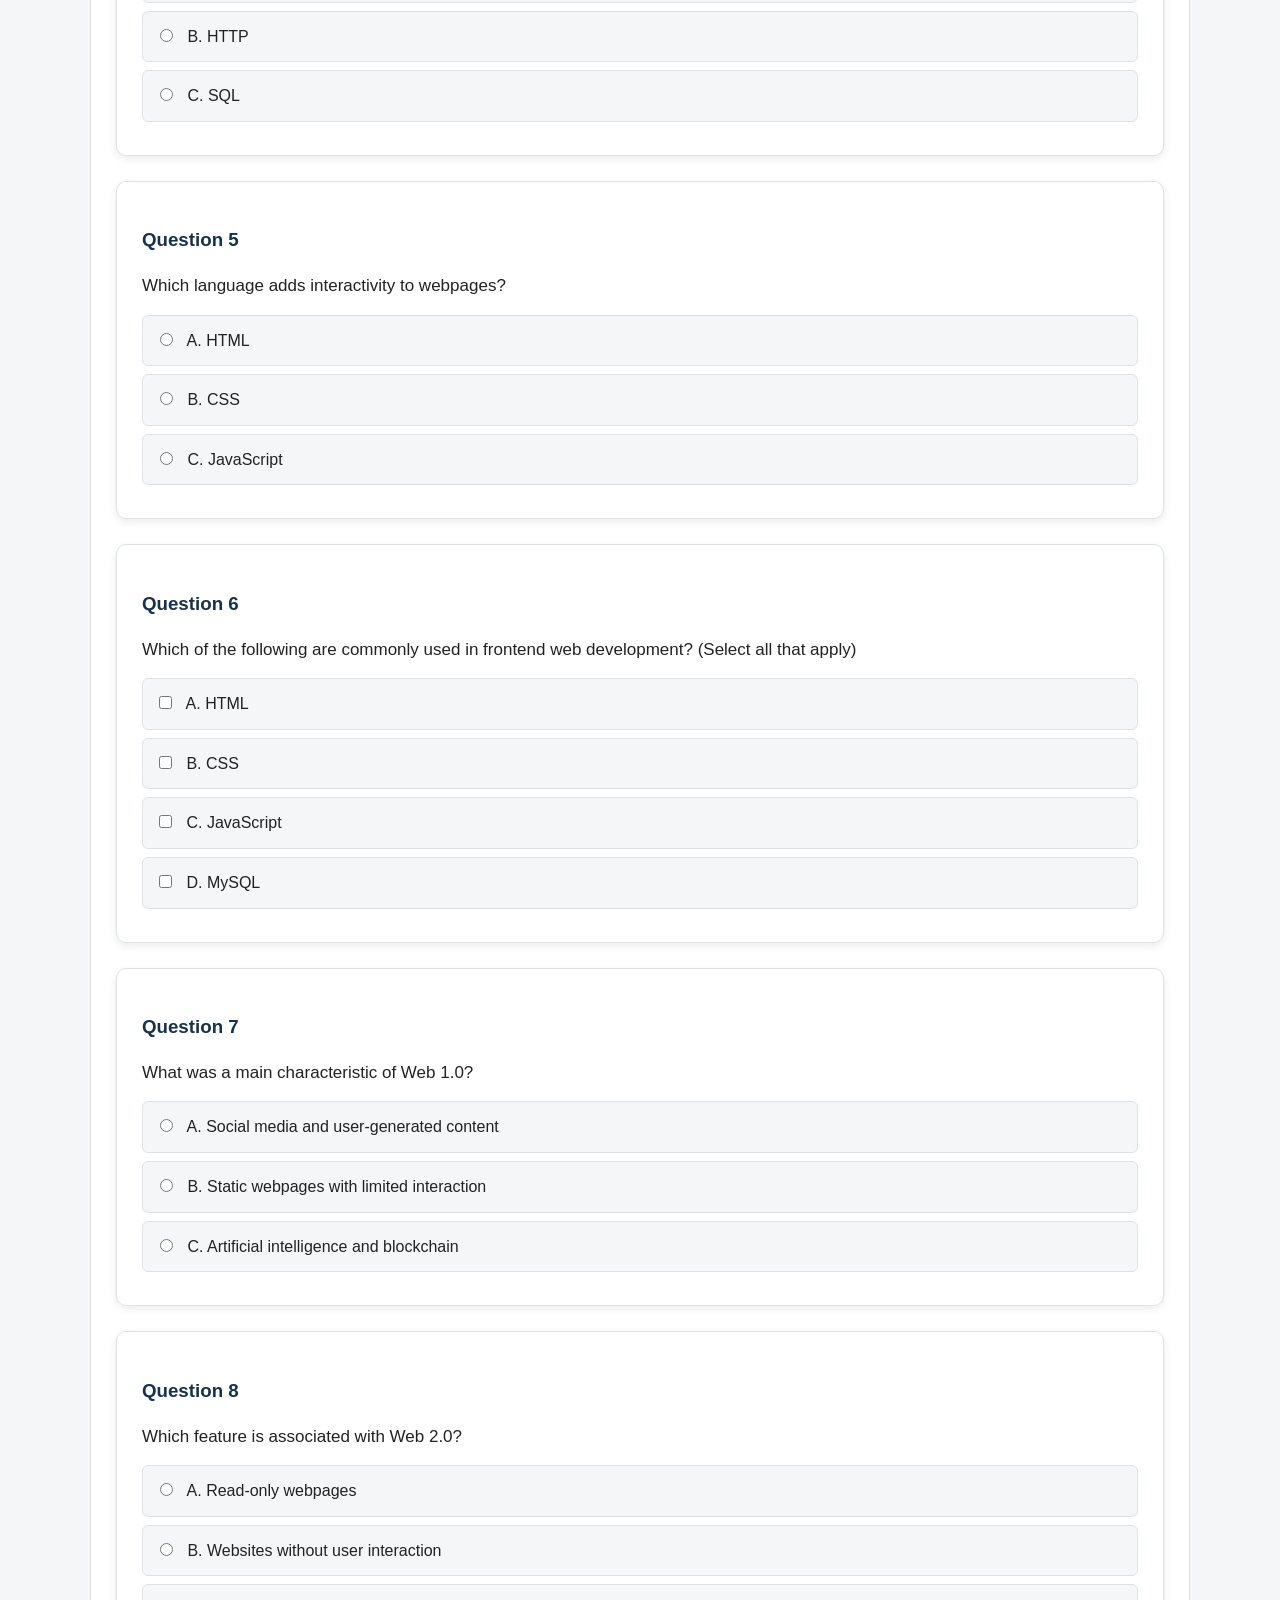
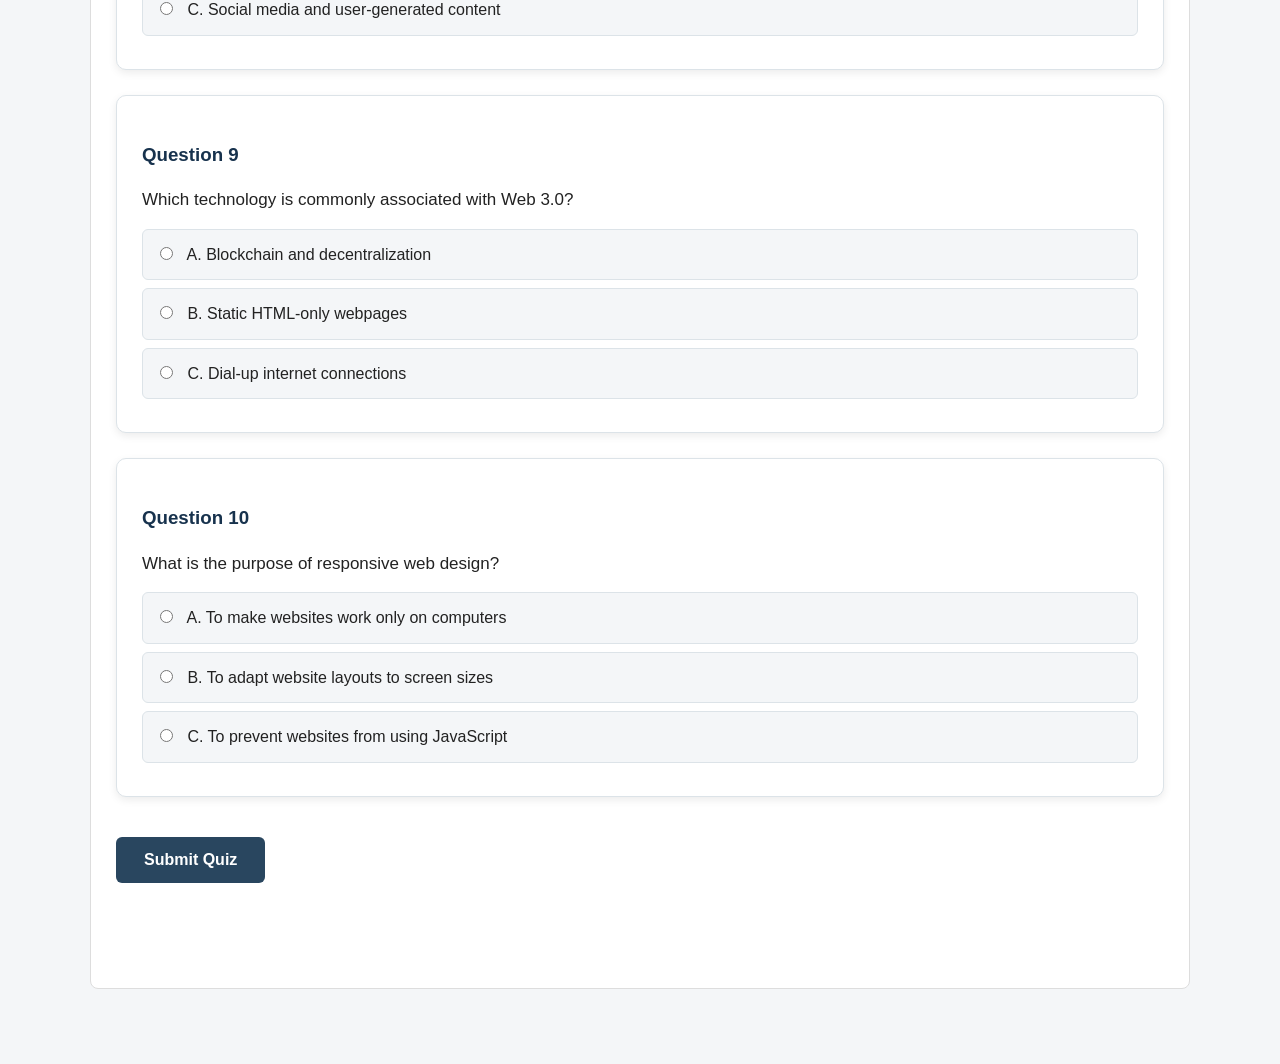
<file: quiz.html>
<!DOCTYPE html>
<html lang="en">
<head>
    <meta charset="UTF-8">
    <meta name="viewport"
          content="width=device-width, initial-scale=1.0">
    <title>Evolution of the Web | Quiz</title>
    <link rel="stylesheet" href="style.css">
</head>
<body>

    <header>
        <h1>The Evolution of the Web</h1>
        <p>Test Your Knowledge</p>
    </header>

    <nav aria-label="Main navigation">
        <a href="index.html">Home</a>
        <a href="early-web.html">Early Web</a>
        <a href="modern-web.html">Modern Web</a>
        <a href="concepts.html">Key Concepts</a>
        <a href="references.html">References</a>
        <a href="about.html">About</a>
        <a href="quiz.html">Quiz</a>
    </nav>

    <main>
        <section>
            <h2>Evolution of the Web Quiz</h2>
            <p>
                Test your knowledge of web history,
                technologies, and development.
            </p>
            <p>
                You will have 10 minutes to complete
                10 questions.
            </p>
        
<!-- Quiz questions -->
<p id="timer">Time Remaining: 10:00</p>
            <form id="quizForm">

    <!-- Question 1: Fill in the blank -->
    <div class="question">
        <h3>Question 1</h3>
        <label for="q1">
            Who invented the World Wide Web?
        </label>
        <input type="text" id="q1" name="q1"
               placeholder="Enter your answer">
    </div>

    <!-- Question 2: Fill in the blank -->
    <div class="question">
        <h3>Question 2</h3>
        <label for="q2">
            What does HTML stand for?
        </label>
        <input type="text" id="q2" name="q2"
               placeholder="Enter your answer">
    </div>


<!-- Question 3: Multiple Choice -->
<div class="question">
    <h3>Question 3</h3>
    <p>Which language is used to structure webpages?</p>

    <label>
        <input type="radio" name="q3" value="a">
        A. Python
    </label>

    <label>
        <input type="radio" name="q3" value="b">
        B. HTML
    </label>

    <label>
        <input type="radio" name="q3" value="c">
        C. SQL
    </label>
</div>

<!-- Question 4: Multiple Choice -->
<div class="question">
    <h3>Question 4</h3>
    <p>Which technology is used to style webpages?</p>

    <label>
        <input type="radio" name="q4" value="a">
        A. CSS
    </label>

    <label>
        <input type="radio" name="q4" value="b">
        B. HTTP
    </label>

    <label>
        <input type="radio" name="q4" value="c">
        C. SQL
    </label>
</div>

<!-- Question 5: Multiple Choice -->
<div class="question">
    <h3>Question 5</h3>
    <p>Which language adds interactivity to webpages?</p>

    <label>
        <input type="radio" name="q5" value="a">
        A. HTML
    </label>

    <label>
        <input type="radio" name="q5" value="b">
        B. CSS
    </label>

    <label>
        <input type="radio" name="q5" value="c">
        C. JavaScript
    </label>
</div>


<!-- Question 6: Multiple Selection -->
<div class="question">
    <h3>Question 6</h3>
    <p>
        Which of the following are commonly used
        in frontend web development?
        (Select all that apply)
    </p>

    <label>
        <input type="checkbox" name="q6" value="a">
        A. HTML
    </label>

    <label>
        <input type="checkbox" name="q6" value="b">
        B. CSS
    </label>

    <label>
        <input type="checkbox" name="q6" value="c">
        C. JavaScript
    </label>

    <label>
        <input type="checkbox" name="q6" value="d">
        D. MySQL
    </label>
</div>


<!-- Question 7: Web 1.0 -->
<div class="question">
    <h3>Question 7</h3>
    <p>What was a main characteristic of Web 1.0?</p>

    <label>
        <input type="radio" name="q7" value="a">
        A. Social media and user-generated content
    </label>

    <label>
        <input type="radio" name="q7" value="b">
        B. Static webpages with limited interaction
    </label>

    <label>
        <input type="radio" name="q7" value="c">
        C. Artificial intelligence and blockchain
    </label>
</div>

<!-- Question 8: Web 2.0 -->
<div class="question">
    <h3>Question 8</h3>
    <p>Which feature is associated with Web 2.0?</p>

    <label>
        <input type="radio" name="q8" value="a">
        A. Read-only webpages
    </label>

    <label>
        <input type="radio" name="q8" value="b">
        B. Websites without user interaction
    </label>

    <label>
        <input type="radio" name="q8" value="c">
        C. Social media and user-generated content
    </label>
</div>

<!-- Question 9: Web 3.0 -->
<div class="question">
    <h3>Question 9</h3>
    <p>
        Which technology is commonly associated
        with Web 3.0?
    </p>

    <label>
        <input type="radio" name="q9" value="a">
        A. Blockchain and decentralization
    </label>

    <label>
        <input type="radio" name="q9" value="b">
        B. Static HTML-only webpages
    </label>

    <label>
        <input type="radio" name="q9" value="c">
        C. Dial-up internet connections
    </label>
</div>

<!-- Question 10: Responsive Web Design -->
<div class="question">
    <h3>Question 10</h3>
    <p>What is the purpose of responsive web design?</p>

    <label>
        <input type="radio" name="q10" value="a">
        A. To make websites work only on computers
    </label>

    <label>
        <input type="radio" name="q10" value="b">
        B. To adapt website layouts to screen sizes
    </label>

    <label>
        <input type="radio" name="q10" value="c">
        C. To prevent websites from using JavaScript
    </label>
</div>
<button type="button" id="submitBtn"
        onclick="submitQuiz()">
    Submit Quiz
</button>
</form>
            <div id="results" aria-live="polite"></div>

<button type="button" id="resetBtn"
        onclick="resetQuiz()" hidden>
    Retake Quiz
</button>

        </section>
    </main>

    <script src="quiz.js"></script>
</body>
</html>
</file>
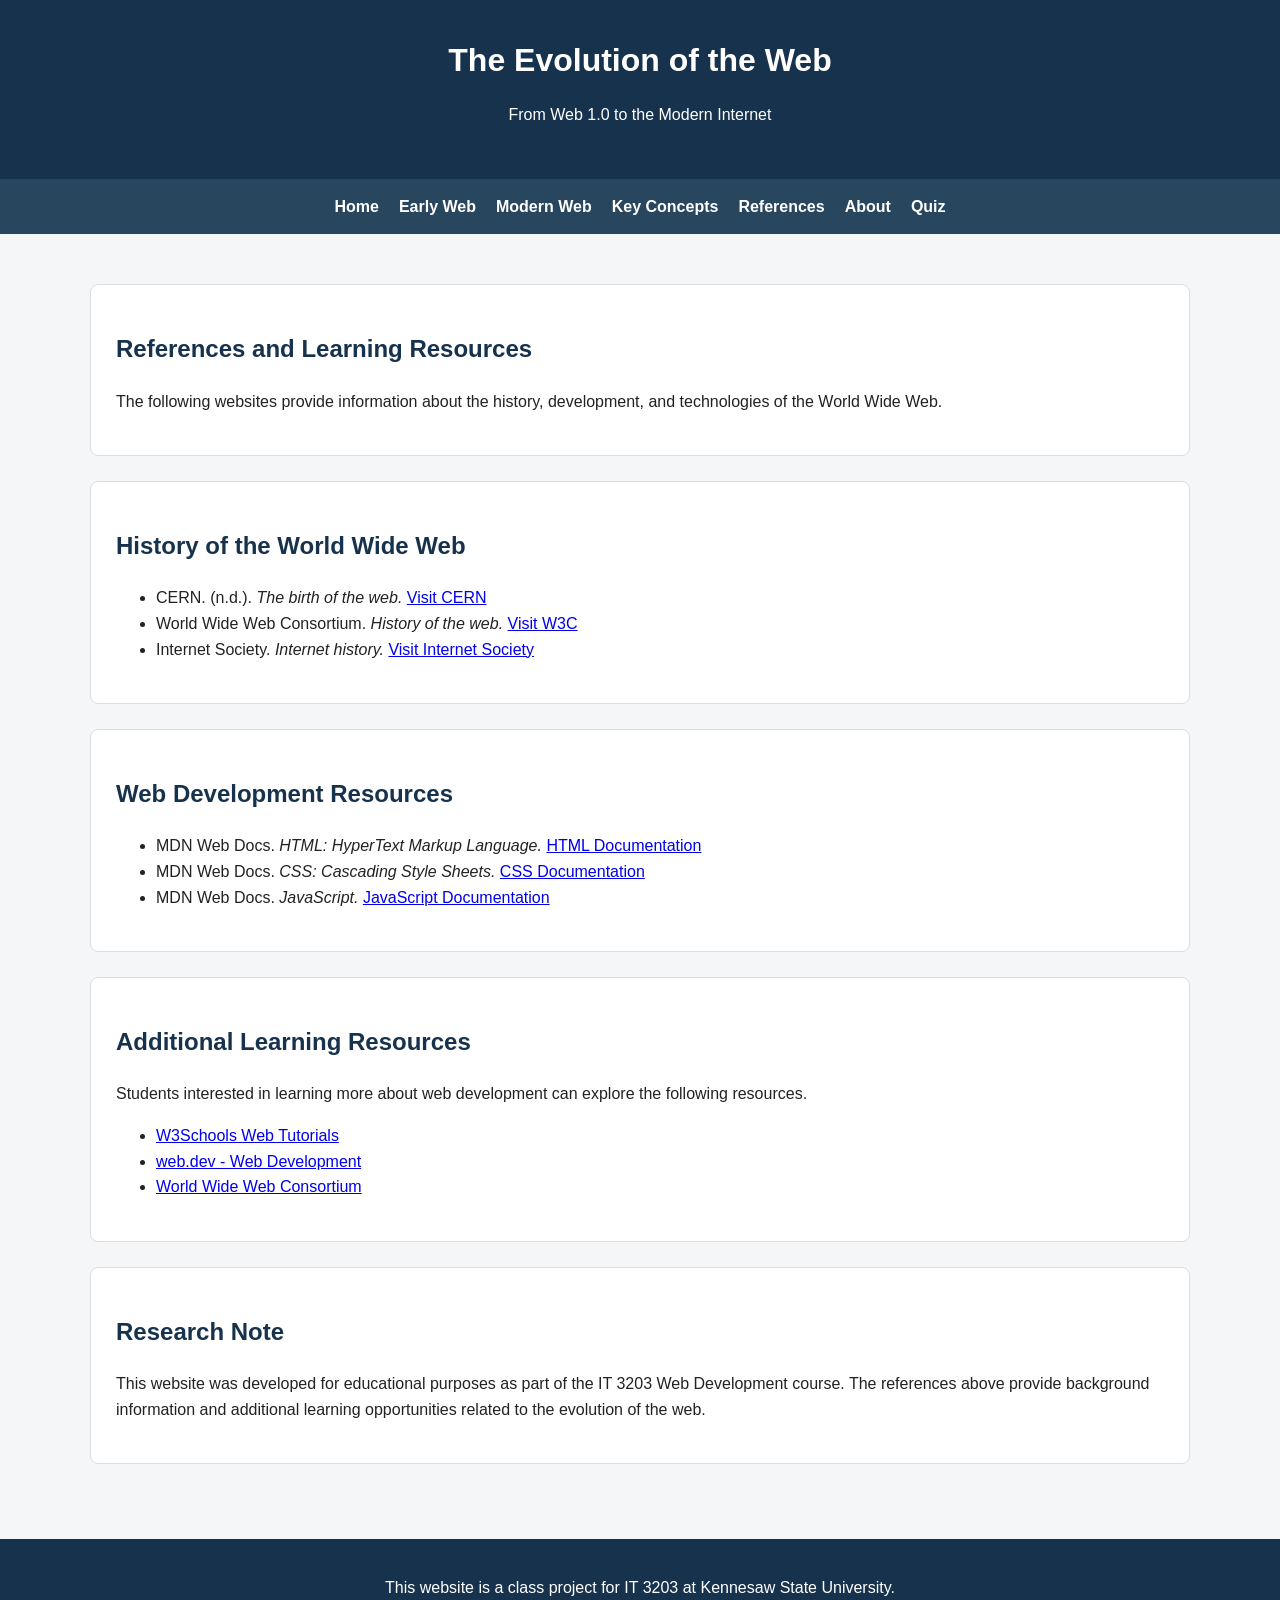
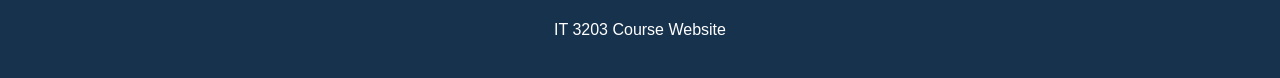
<file: references.html>
<!DOCTYPE html>
<html lang="en">
<head>
    <meta charset="UTF-8">
    <meta name="viewport"
          content="width=device-width, initial-scale=1.0">
    <title>References | Evolution of the Web</title>
    <link rel="stylesheet" href="style.css">
</head>

<body>

    <!-- Website header -->
    <header>
        <h1>The Evolution of the Web</h1>
        <p>From Web 1.0 to the Modern Internet</p>
    </header>

    <!-- Main navigation -->
    <nav aria-label="Main navigation">
        <a href="index.html">Home</a>
        <a href="early-web.html">Early Web</a>
        <a href="modern-web.html">Modern Web</a>
        <a href="concepts.html">Key Concepts</a>
        <a href="references.html">References</a>
        <a href="about.html">About</a>
        <a href="quiz.html">Quiz</a>

    </nav>

    <main>

        <!-- Introduction -->
        <section>
            <h2>References and Learning Resources</h2>

            <p>
                The following websites provide
                information about the history,
                development, and technologies
                of the World Wide Web.
            </p>
        </section>

        <!-- Historical references -->
        <section>
            <h2>History of the World Wide Web</h2>

            <ul>
                <li>
                    CERN. (n.d.).
                    <em>The birth of the web.</em>
                    <a href="https://home.cern/science/computing/birth-web"
                       target="_blank"
                       rel="noopener noreferrer">
                        Visit CERN
                    </a>
                </li>

                <li>
                    World Wide Web Consortium.
                    <em>History of the web.</em>
                    <a href="https://www.w3.org/History.html"
                       target="_blank"
                       rel="noopener noreferrer">
                        Visit W3C
                    </a>
                </li>

                <li>
                    Internet Society.
                    <em>Internet history.</em>
                    <a href="https://www.internetsociety.org/internet/history-internet/"
                       target="_blank"
                       rel="noopener noreferrer">
                        Visit Internet Society
                    </a>
                </li>
            </ul>
        </section>

        <!-- Web development resources -->
        <section>
            <h2>Web Development Resources</h2>

            <ul>
                <li>
                    MDN Web Docs.
                    <em>HTML: HyperText Markup Language.</em>
                    <a href="https://developer.mozilla.org/en-US/docs/Web/HTML"
                       target="_blank"
                       rel="noopener noreferrer">
                        HTML Documentation
                    </a>
                </li>

                <li>
                    MDN Web Docs.
                    <em>CSS: Cascading Style Sheets.</em>
                    <a href="https://developer.mozilla.org/en-US/docs/Web/CSS"
                       target="_blank"
                       rel="noopener noreferrer">
                        CSS Documentation
                    </a>
                </li>

                <li>
                    MDN Web Docs.
                    <em>JavaScript.</em>
                    <a href="https://developer.mozilla.org/en-US/docs/Web/JavaScript"
                       target="_blank"
                       rel="noopener noreferrer">
                        JavaScript Documentation
                    </a>
                </li>
            </ul>
        </section>

        <!-- Additional learning -->
        <section>
            <h2>Additional Learning Resources</h2>

            <p>
                Students interested in learning
                more about web development can
                explore the following resources.
            </p>

            <ul>
                <li>
                    <a href="https://www.w3schools.com/"
                       target="_blank"
                       rel="noopener noreferrer">
                        W3Schools Web Tutorials
                    </a>
                </li>

                <li>
                    <a href="https://web.dev/"
                       target="_blank"
                       rel="noopener noreferrer">
                        web.dev - Web Development
                    </a>
                </li>

                <li>
                    <a href="https://www.w3.org/"
                       target="_blank"
                       rel="noopener noreferrer">
                        World Wide Web Consortium
                    </a>
                </li>
            </ul>
        </section>

        <!-- Research note -->
        <section>
            <h2>Research Note</h2>

            <p>
                This website was developed for
                educational purposes as part of
                the IT 3203 Web Development course.
                The references above provide
                background information and
                additional learning opportunities
                related to the evolution of the web.
            </p>
        </section>

    </main>

    <!--footer -->
    <footer>
        <p>
            This website is a class project for
            IT 3203 at Kennesaw State University.
        </p>

        <p>
     
                IT 3203 Course Website
            
        </p>
    </footer>

</body>
</html>
</file>
<file: style.css>
/* General website styling */
body {
    font-family: Arial, sans-serif;
    margin: 0;
    padding: 0;
    background-color: #f4f6f8;
    color: #222;
    line-height: 1.6;
}

/* Header styling */
header {
    background-color: #17324d;
    color: white;
    text-align: center;
    padding: 35px 20px;
}

header h1 {
    margin: 0;
}

/* Main navigation */
nav {
    display: flex;
    justify-content: center;
    flex-wrap: wrap;
    gap: 20px;
    background-color: #29465f;
    padding: 15px;
}

nav a {
    color: white;
    text-decoration: none;
    font-weight: bold;
}

/* Link hover effect */
nav a:hover {
    color: #8dd7ff;
    text-decoration: underline;
}

/* Main content */
main {
    max-width: 1100px;
    margin: 30px auto;
    padding: 20px;
}

/* Section styling */
section {
    background-color: white;
    padding: 25px;
    margin-bottom: 25px;
    border: 1px solid #ddd;
    border-radius: 8px;
}

h2 {
    color: #17324d;
}

/* Card layout using CSS Grid */
.card-container {
    display: grid;
    grid-template-columns:
        repeat(auto-fit, minmax(min(100%, 250px), 1fr));
    gap: 20px;
}

/* Class selector for cards */
.card {
    padding: 20px;
    background-color: #eef3f7;
    border: 1px solid #ccd6df;
    border-radius: 8px;
}

.card h3 {
    color: #17324d;
}

.card a {
    color: #005c99;
    font-weight: bold;
}

.card a:hover {
    color: #003b66;
}

/* Footer */
footer {
    background-color: #17324d;
    color: white;
    text-align: center;
    padding: 20px;
}

footer a {
    color: #bce4ff;
}

/* ID selector demonstration */
#main-title {
    color: #17324d;
}

/* Timeline table styling */
table {
    width: 100%;
    border-collapse: collapse;
    margin-top: 20px;
}

th, td {
    border: 1px solid #ccd6df;
    padding: 12px;
    text-align: left;
}

th {
    background-color: #17324d;
    color: white;
}

tr:nth-child(even) {
    background-color: #eef3f7;
}
/* Make website images fit inside their sections */
.web-image {
    display: block;
    width: 100%;
    max-width: 800px;
    height: auto;
    margin: 20px auto;
    border: 1px solid #ccd6df;
    border-radius: 8px;
    box-sizing: border-box;
}

/* Prevent figures from overflowing */
figure {
    width: 100%;
    max-width: 100%;
    margin: 20px 0;
    box-sizing: border-box;
}

/* Center captions beneath website images */
figcaption {
    text-align: center;
    font-size: 14px;
    color: #555;
    margin-top: 10px;
}


/* =====================================
   Milestone 2 - Quiz Page Styling
   ===================================== */

/* Quiz question cards */
.question {
    background-color: #ffffff;
    padding: 25px;
    margin-bottom: 25px;
    border-radius: 10px;
    border: 1px solid #dce3e8;
    box-shadow: 0 3px 8px rgba(0, 0, 0, 0.08);
}

/* Question headings */
.question h3 {
    color: #17324d;
    margin-bottom: 15px;
}

/* Question text */
.question p {
    font-size: 17px;
    margin-bottom: 15px;
}

/* Answer choices */
.question label {
    display: block;
    padding: 12px;
    margin: 8px 0;
    background-color: #f4f6f8;
    border: 1px solid #dce3e8;
    border-radius: 6px;
    cursor: pointer;
}

/* Highlight answer choices on hover */
.question label:hover {
    background-color: #e1effa;
    border-color: #29465f;
}

/* Radio buttons and checkboxes */
.question input[type="radio"],
.question input[type="checkbox"] {
    margin-right: 10px;
    accent-color: #29465f;
}

/* Fill-in-the-blank answers */
.question input[type="text"] {
    display: block;
    width: 100%;
    max-width: 500px;
    padding: 12px;
    margin-top: 10px;
    border: 1px solid #aab8c5;
    border-radius: 6px;
    font-size: 16px;
    box-sizing: border-box;
}

/* Highlight selected answer */
.question label:has(input:checked) {
    background-color: #dcecf8;
    border-color: #29465f;
}

/* Quiz timer */
#timer {
    background-color: #17324d;
    color: white;
    text-align: center;
    font-size: 22px;
    font-weight: bold;
    padding: 15px;
    border-radius: 8px;
    margin: 20px 0;
}

/* Quiz buttons */
#submitBtn,
#resetBtn {
    background-color: #29465f;
    color: white;
    padding: 14px 28px;
    border: none;
    border-radius: 6px;
    font-size: 16px;
    font-weight: bold;
    cursor: pointer;
    margin: 15px 10px 15px 0;
}

/* Button hover effect */
#submitBtn:hover,
#resetBtn:hover {
    background-color: #17324d;
}

/* Disabled button */
#submitBtn:disabled {
    background-color: #999999;
    cursor: not-allowed;
}

/* Results container */
#results {
    margin-top: 25px;
    padding: 20px;
    border-radius: 8px;
}

/* Passing result */
#results.passed {
    background-color: #e5f5e9;
    border: 2px solid #218838;
    color: #155724;
}

/* Failing result */
#results.failed {
    background-color: #fde8e8;
    border: 2px solid #c82333;
    color: #721c24;
}

/* Individual question feedback */
.answer-result {
    background-color: #ffffff;
    color: #17324d;
    padding: 12px;
    margin: 12px 0;
    border-radius: 6px;
    border: 1px solid #dce3e8;
}

/* Mobile-friendly layout */
@media (max-width: 600px) {
    .question {
        padding: 15px;
    }

    #timer {
        font-size: 18px;
    }

    #submitBtn,
    #resetBtn {
        width: 100%;
        margin: 10px 0;
    }
}

/* Correct question feedback */
.answer-result.correct {
    background-color: #e5f5e9;
    border-left: 5px solid #218838;
    color: #155724;
}

/* Incorrect question feedback */
.answer-result.incorrect {
    background-color: #fde8e8;
    border-left: 5px solid #c82333;
    color: #721c24;
}
</file>
